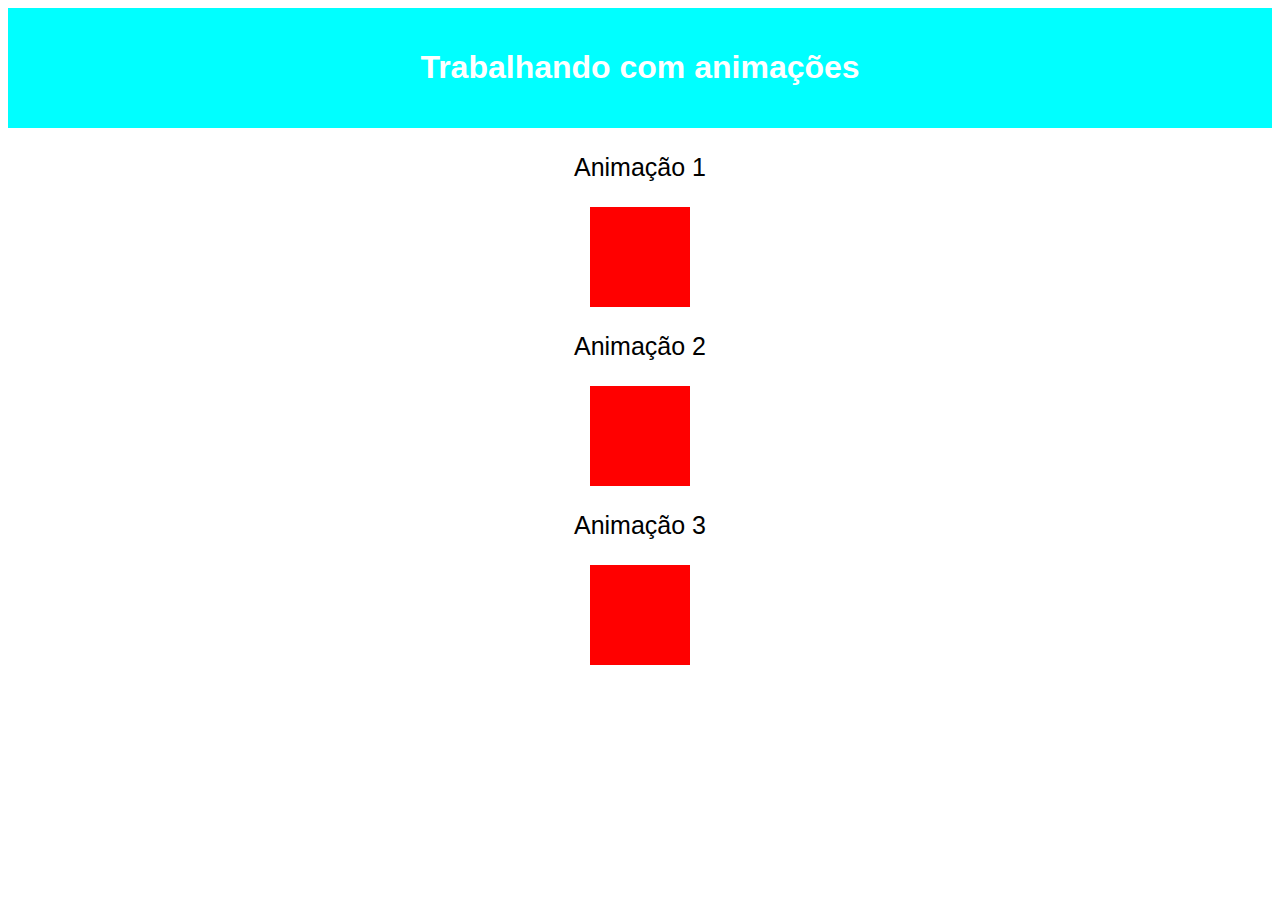
<file: Pojetos em HTML/Animações/index.html>
<!DOCTYPE html>
<html lang="en">
<head>
    <meta charset="UTF-8">
    <meta name="viewport" content="width=device-width, initial-scale=1.0">
    <title>Animações</title>

    <link rel="stylesheet" href="./style.css">
</head>
<body>
    <header>
        <h1>Trabalhando com animações</h1>
    </header>

    <main>
        <p>Animação 1</p>

        <div class="animacao1">
            
        </div>

        <p>Animação 2</p>

        <div class="animacao2">
            
        </div>

        <p>Animação 3</p>

        <div class="animacao3">
            
        </div>
    </main>
</body>
</html>
</file>
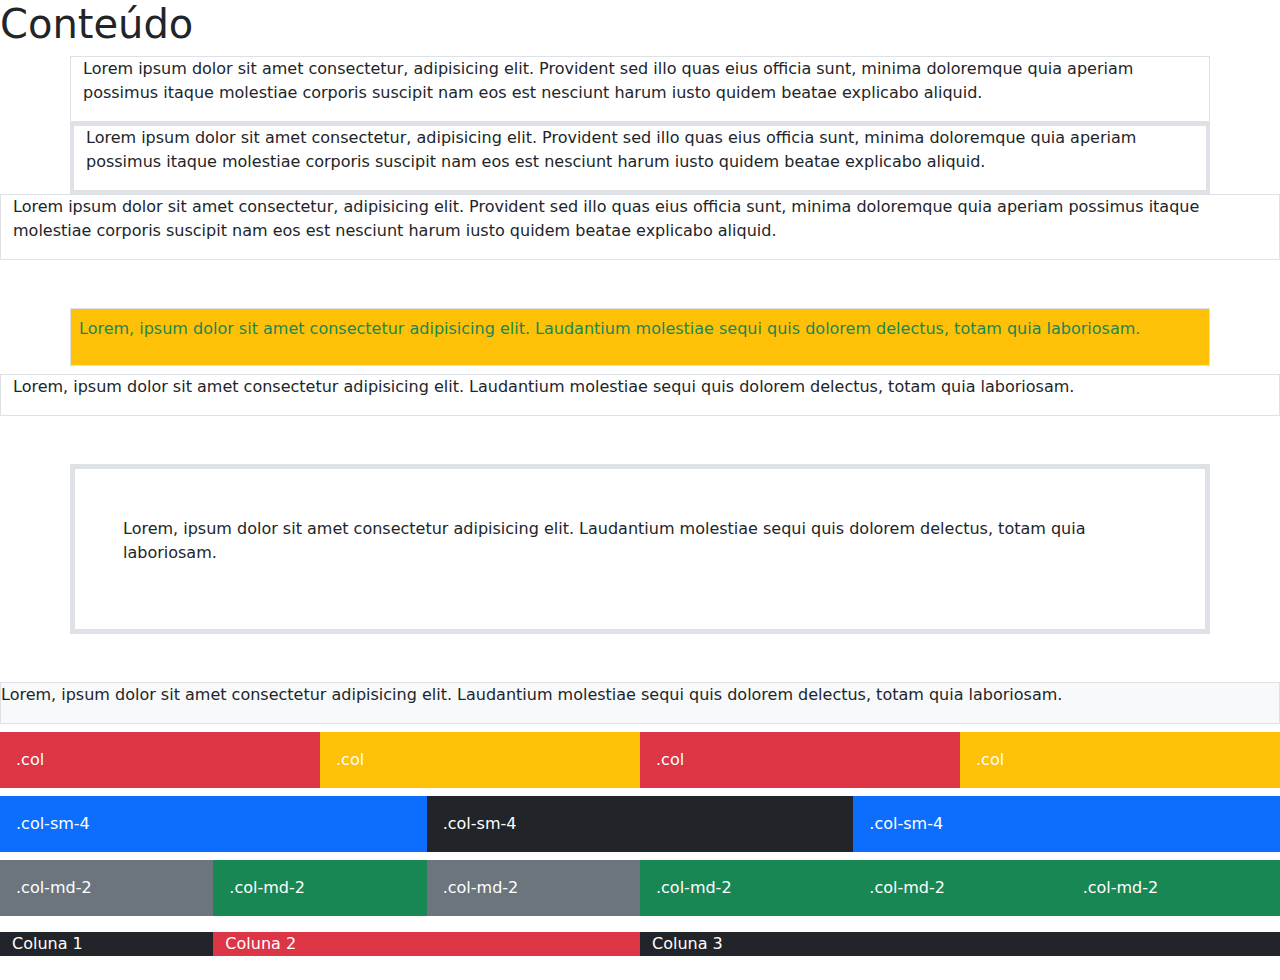
<file: Pojetos em HTML/Bootstrap/index.html>
<!doctype html>
<html lang="en">
  <head>
    <meta charset="utf-8">
    <meta name="viewport" content="width=device-width, initial-scale=1">
    <title>Bootstrap demo</title>

    <!-- Bootstrap CSS -->
    <link href="https://cdn.jsdelivr.net/npm/bootstrap@5.3.3/dist/css/bootstrap.min.css" rel="stylesheet">
  
  </head>
  <body>
    
    
    <h1>Conteúdo</h1>
    
    
    <!-- Bootstrap JS (opcional) -->
    <script src="https://cdn.jsdelivr.net/npm/bootstrap@5.3.3/dist/js/bootstrap.bundle.min.js"></script>

    <div class="container border">
        <p>Lorem ipsum dolor sit amet consectetur, adipisicing elit. Provident sed illo quas eius officia sunt, minima doloremque quia aperiam possimus itaque molestiae corporis suscipit nam eos est nesciunt harum iusto quidem beatae explicabo aliquid.</p>
      </div>
      
      <div class="container border border-4">
          <p>Lorem ipsum dolor sit amet consectetur, adipisicing elit. Provident sed illo quas eius officia sunt, minima doloremque quia aperiam possimus itaque molestiae corporis suscipit nam eos est nesciunt harum iusto quidem beatae explicabo aliquid.</p>
      </div>
      
      <div class="container-fluid border">
          <p>Lorem ipsum dolor sit amet consectetur, adipisicing elit. Provident sed illo quas eius officia sunt, minima doloremque quia aperiam possimus itaque molestiae corporis suscipit nam eos est nesciunt harum iusto quidem beatae explicabo aliquid.</p>
      </div>

      <div class="container p-2 mt-5 mb-2 border bg-warning">
        <p class="text-success">Lorem, ipsum dolor sit amet consectetur adipisicing elit. Laudantium molestiae sequi quis dolorem delectus, totam quia laboriosam.</p>
    </div>
    <div class="container-fluid border">
        <p>Lorem, ipsum dolor sit amet consectetur adipisicing elit. Laudantium molestiae sequi quis dolorem delectus, totam quia laboriosam.</p>
    </div>
    <div class="container p-5 my-5 border border-5">
        <p>Lorem, ipsum dolor sit amet consectetur adipisicing elit. Laudantium molestiae sequi quis dolorem delectus, totam quia laboriosam.</p>
    </div>
    <div class="container-fluid p-0 border bg-light">
        <p>Lorem, ipsum dolor sit amet consectetur adipisicing elit. Laudantium molestiae sequi quis dolorem delectus, totam quia laboriosam.</p>
    </div>

    <div class="container-fluid">
        <div class="row my-2">
          <div class="col p-3 bg-danger text-white">.col</div>
          <div class="col p-3 bg-warning text-white">.col</div>
          <div class="col p-3 bg-danger text-white">.col</div>
          <div class="col p-3 bg-warning text-white">.col</div>
        </div>
        <div class="row my-2">
          <div class="col-sm-4 p-3 bg-primary text-white">.col-sm-4</div>
          <div class="col-sm-4 p-3 bg-dark text-white">.col-sm-4</div>
          <div class="col-sm-4 p-3 bg-primary text-white">.col-sm-4</div>
        </div>
        <div class="row my-2">
          <div class="col-md-2 p-3 bg-secondary text-white">.col-md-2</div>
          <div class="col-md-2 p-3 bg-success text-white">.col-md-2</div>
          <div class="col-md-2 p-3 bg-secondary text-white">.col-md-2</div>
          <div class="col-md-2 p-3 bg-success text-white">.col-md-2</div>
          <div class="col-md-2 p-3 bg-success text-white">.col-md-2</div>
          <div class="col-md-2 p-3 bg-success text-white">.col-md-2</div>
        </div>
      </div>

      <div class="container-fluid">
        <div class="row mt-3 mb-4">
            <div class="col-md-2 bg-dark text-white">Coluna 1</div>
            <div class="col-md-4 bg-danger text-white">Coluna 2</div>
            <div class="col-md-6 bg-dark text-white">Coluna 3</div>
        </div>
      </div>
  </body>
</html>
</file>
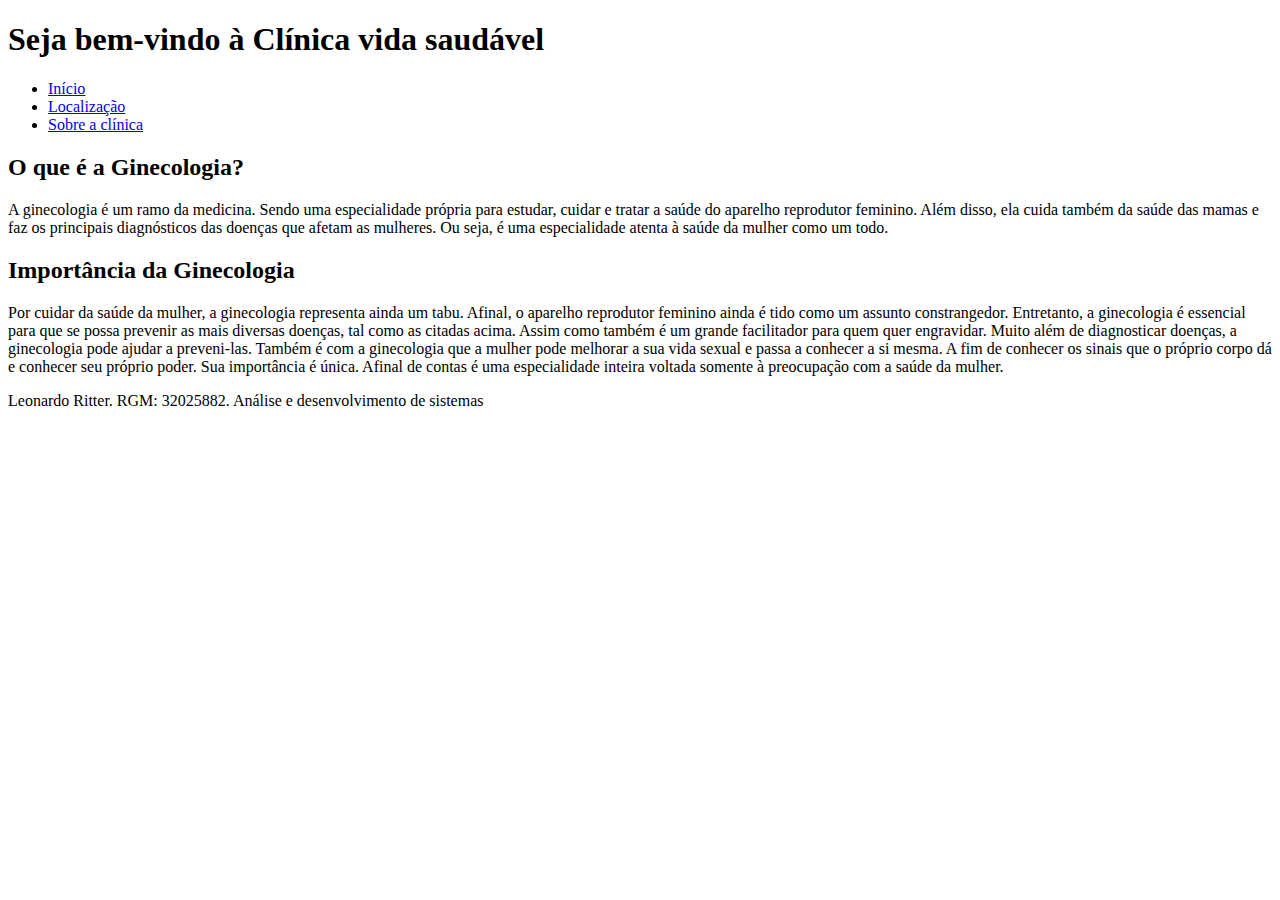
<file: Pojetos em HTML/Clinica medica/index.html>
<!DOCTYPE html>
<html lang="en">
<head>
    <meta charset="UTF-8">
    <meta name="viewport" content="width=device-width, initial-scale=1.0">
    <title>Clínica vida saudável</title>
</head>
<body>
    <header>
        <h1>Seja bem-vindo à Clínica vida saudável</h1>
    </header>

    <nav>
        <ul>
            <li><a href="./index.html">Início</a></li>
            <li><a href="./localizacao.html">Localização</a></li>
            <li><a href="./sobre.html">Sobre a clínica</a></li>
        </ul>
    </nav>

    <main>
        <article>
            <h2>O que é a Ginecologia?</h2>
            <p>A ginecologia é um ramo da medicina. Sendo uma especialidade própria para estudar, cuidar e tratar a saúde do aparelho reprodutor feminino. 

                Além disso, ela cuida também da saúde das mamas e faz os principais diagnósticos das doenças que afetam as mulheres.
                
                Ou seja, é uma especialidade atenta à saúde da mulher como um todo.</p>
        </article>

        <article>
            <h2>Importância da Ginecologia</h2>
            <p>Por cuidar da saúde da mulher, a ginecologia representa ainda um tabu. Afinal, o aparelho reprodutor feminino ainda é tido como um assunto constrangedor.

                Entretanto, a ginecologia é essencial para que se possa prevenir as mais diversas doenças, tal como as citadas acima. Assim como também é um grande facilitador para quem quer engravidar. 
                
                Muito além de diagnosticar doenças, a ginecologia pode ajudar a preveni-las. Também é com a ginecologia que a mulher pode melhorar a sua vida sexual e passa a conhecer a si mesma. A fim de conhecer os sinais que o próprio corpo dá e conhecer seu próprio poder.
                
                Sua importância é única. Afinal de contas é uma especialidade inteira voltada somente à preocupação com a saúde da mulher. </p>
        </article>
    </main>

    <footer>
        <p>Leonardo Ritter. RGM: 32025882. Análise e desenvolvimento de sistemas</p>
    </footer>
</body>
</html>
</file>
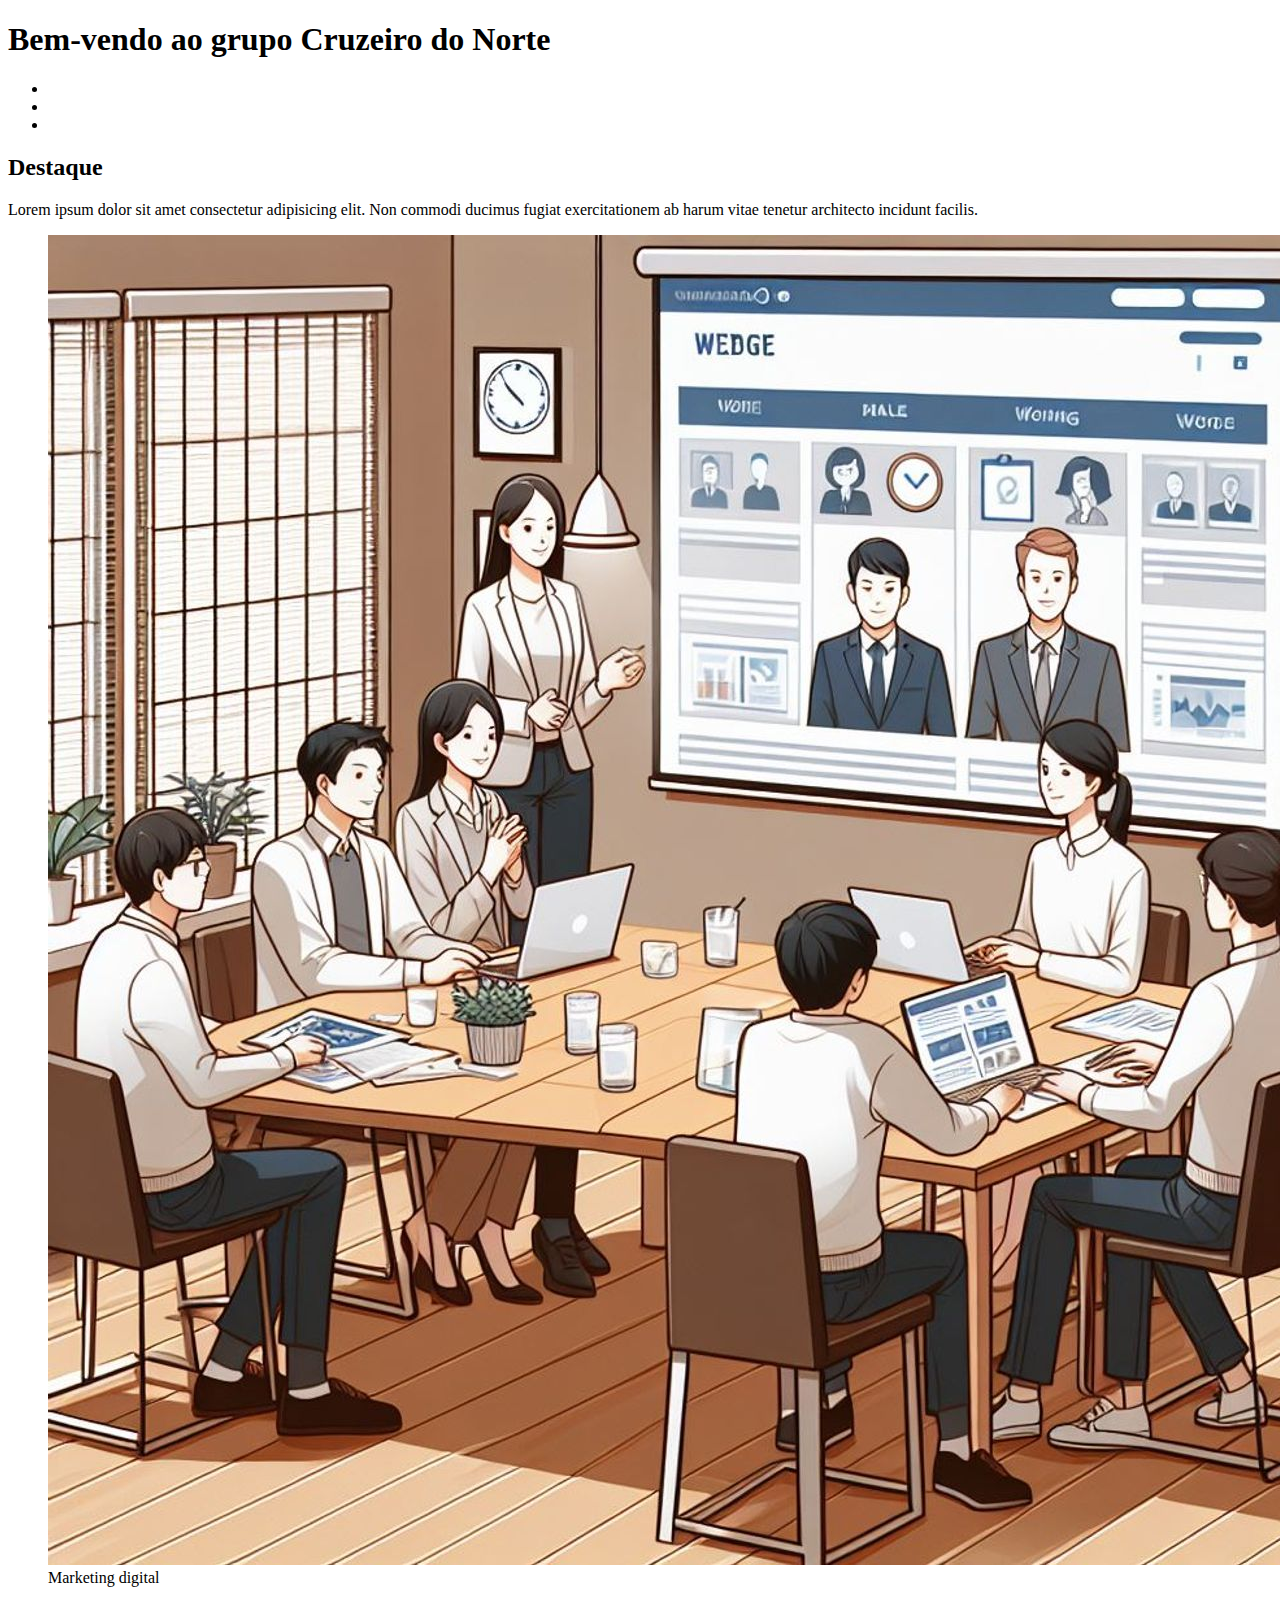
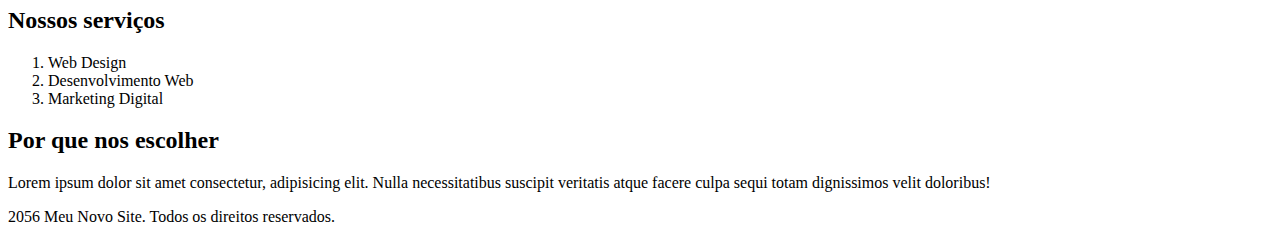
<file: Pojetos em HTML/Marketing digital/index.html>
<!DOCTYPE html>
<html lang="en">
<head>
    <meta charset="UTF-8">
    <meta name="viewport" content="width=device-width, initial-scale=1.0">
    <title>Document</title>
</head>
<body>
    <header>
        <h1>Bem-vendo ao grupo Cruzeiro do Norte</h1>

        <nav>
            <ul>
                <li><a href="index.html"></a></li>
                <li><a href="sobre.html"></a></li>
                <li><a href="servicos.html"></a></li>
            </ul>
        </nav>
    </header>

    <main>
        <section>
            <h2>Destaque</h2>

            <p>Lorem ipsum dolor sit amet consectetur adipisicing elit. Non commodi ducimus fugiat exercitationem ab harum vitae tenetur architecto incidunt facilis.</p>

            <figure>
                <img src="./imagens/equipe.jpeg" alt="">

                <figcaption>Marketing digital</figcaption>
            </figure>
        </section>

        <section>
            <h2>Nossos serviços</h2>

            <ol>
                <li>Web Design</li>
                <li>Desenvolvimento Web</li>
                <li>Marketing Digital</li>
            </ol>
        </section>

        <section>
            <h2>Por que nos escolher</h2>

            <p>Lorem ipsum dolor sit amet consectetur, adipisicing elit. Nulla necessitatibus suscipit veritatis atque facere culpa sequi totam dignissimos velit doloribus!</p>

        </section>
        
    </main>

    <footer>
        <p>2056 Meu Novo Site. Todos os direitos reservados.</p>
    </footer>
</body>
</html>
</file>
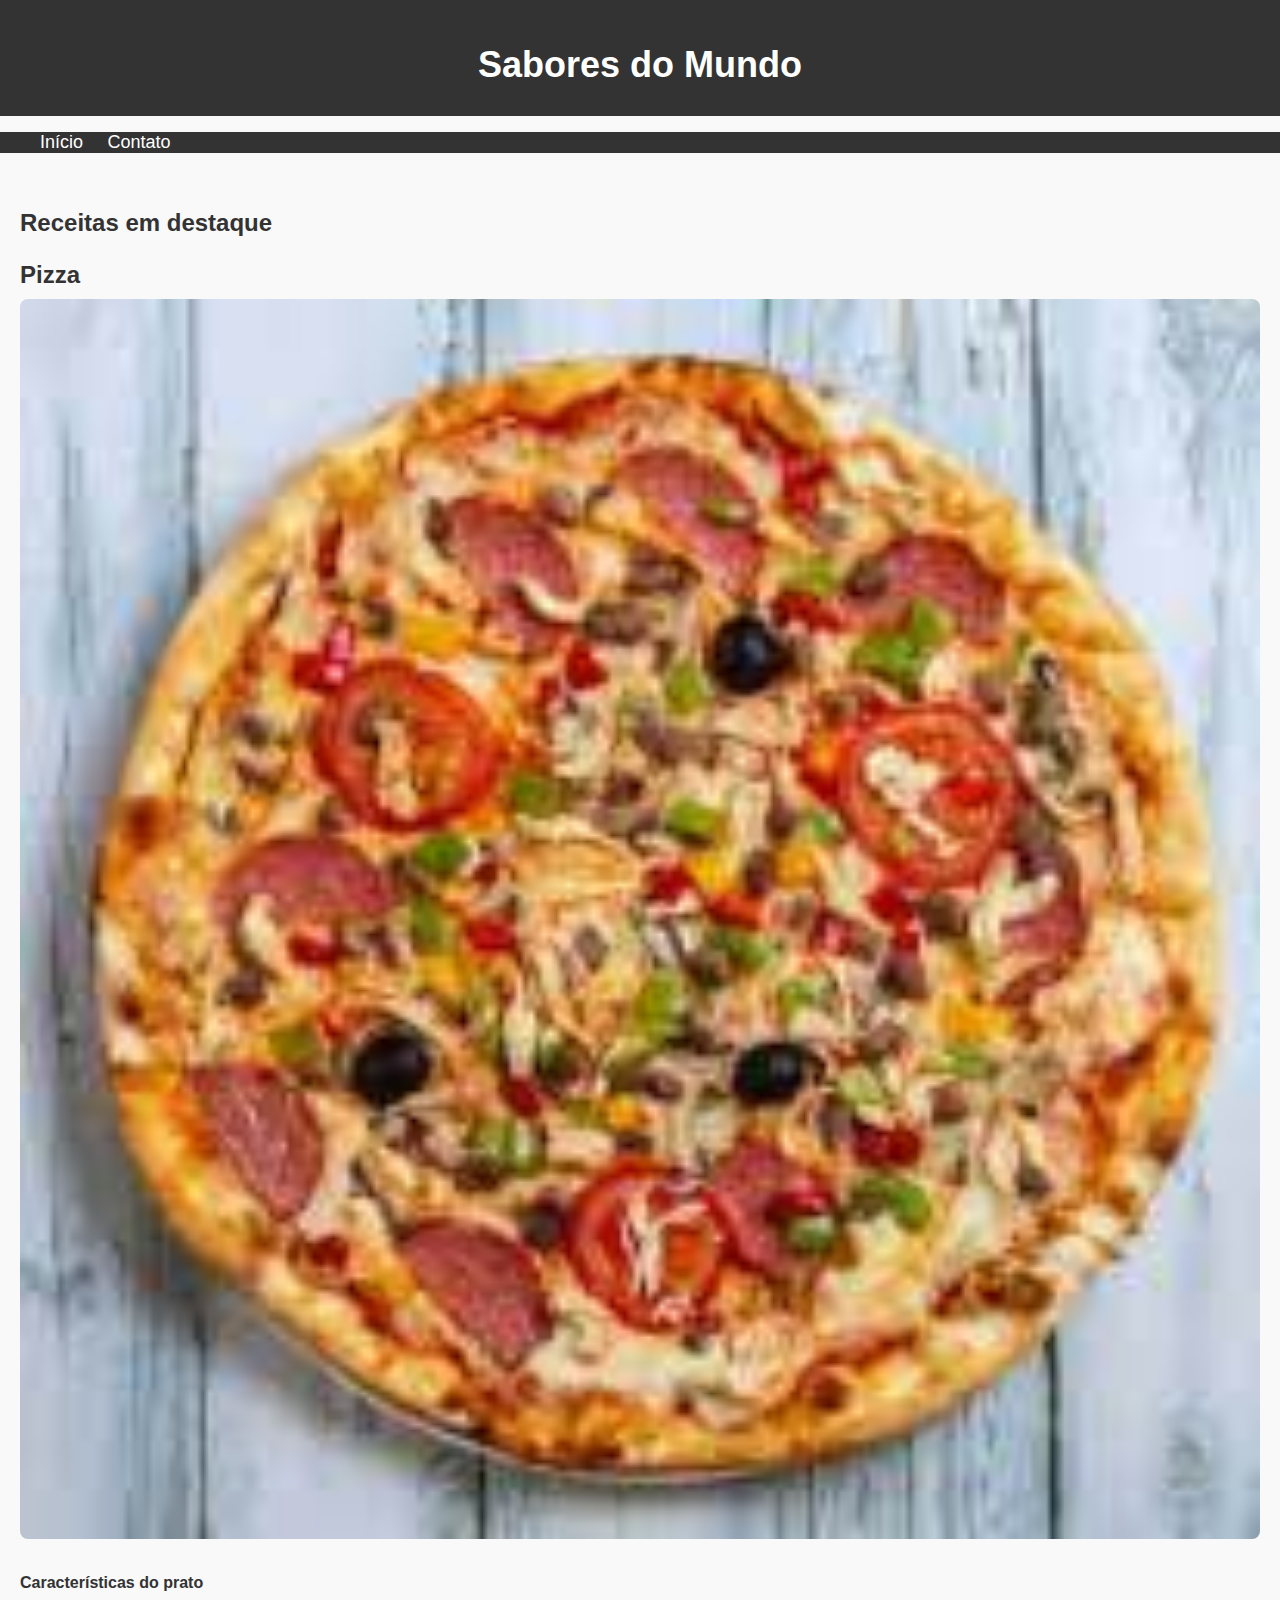
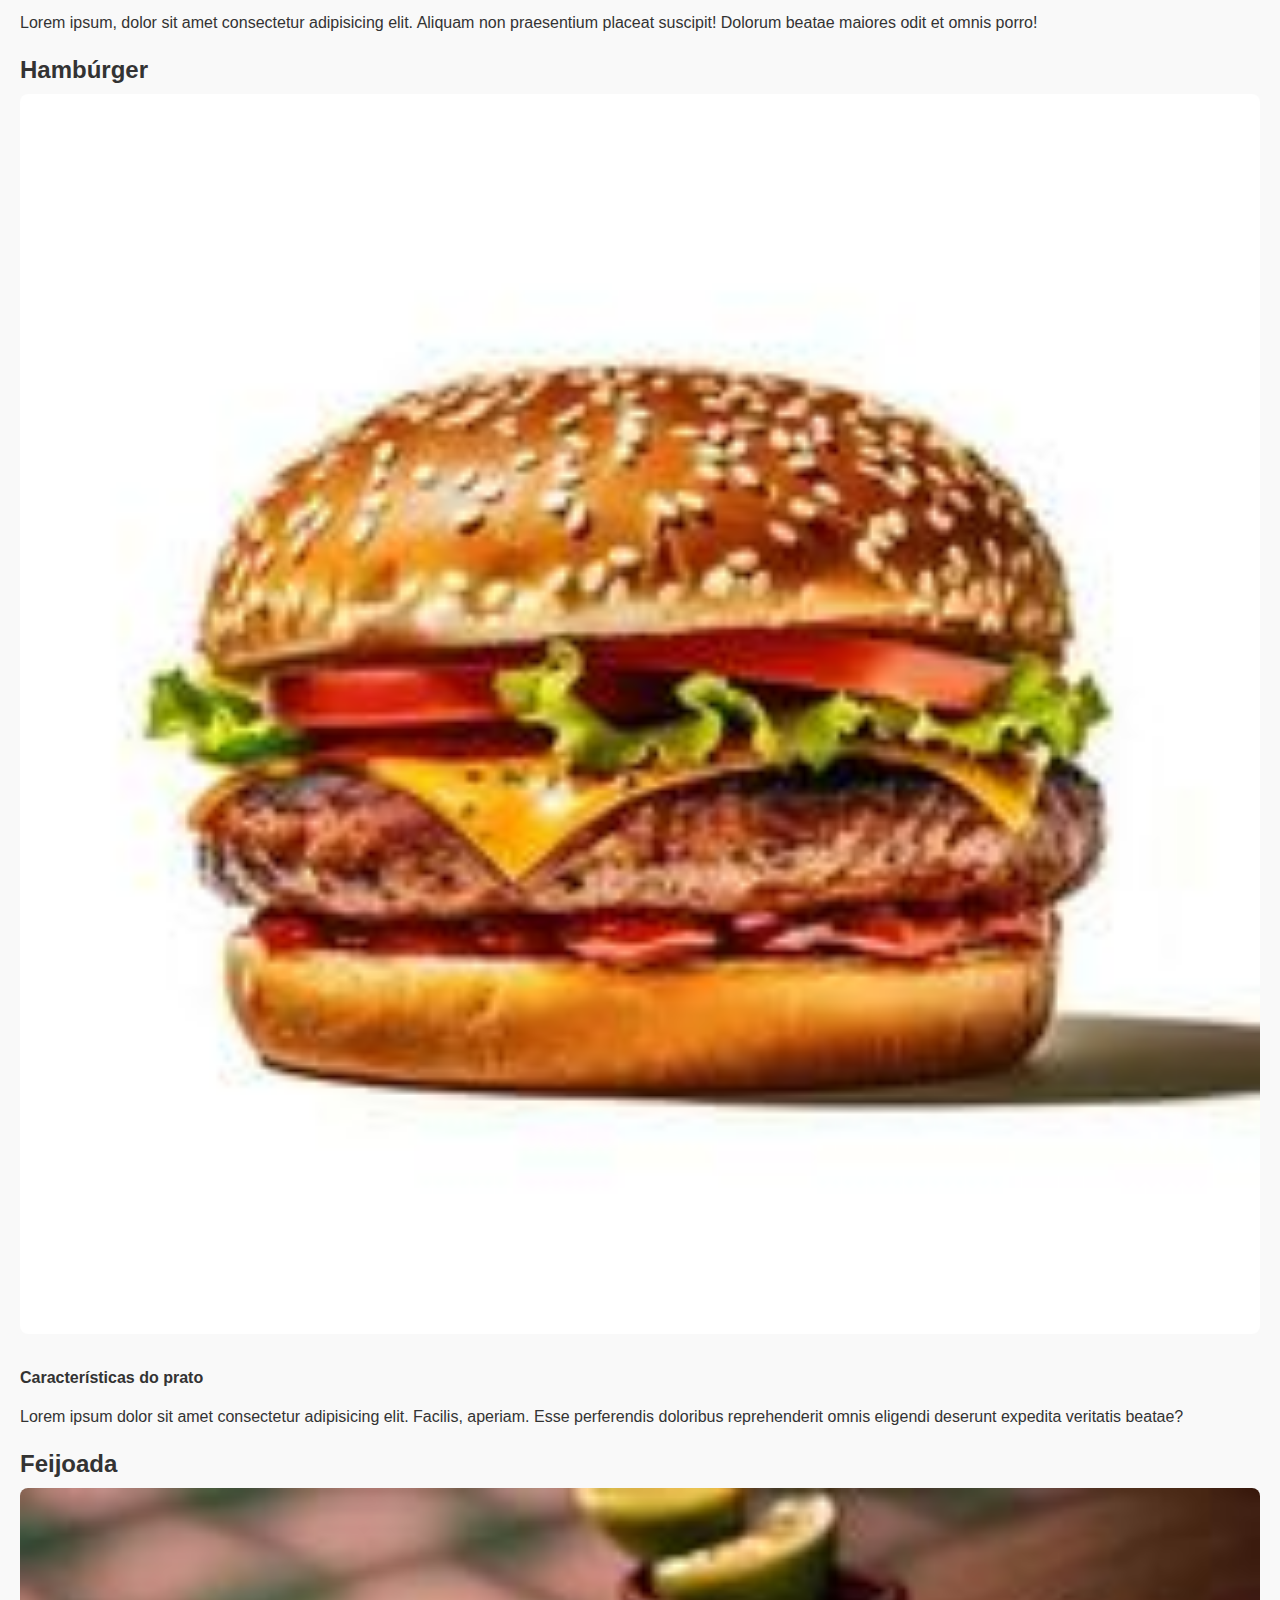
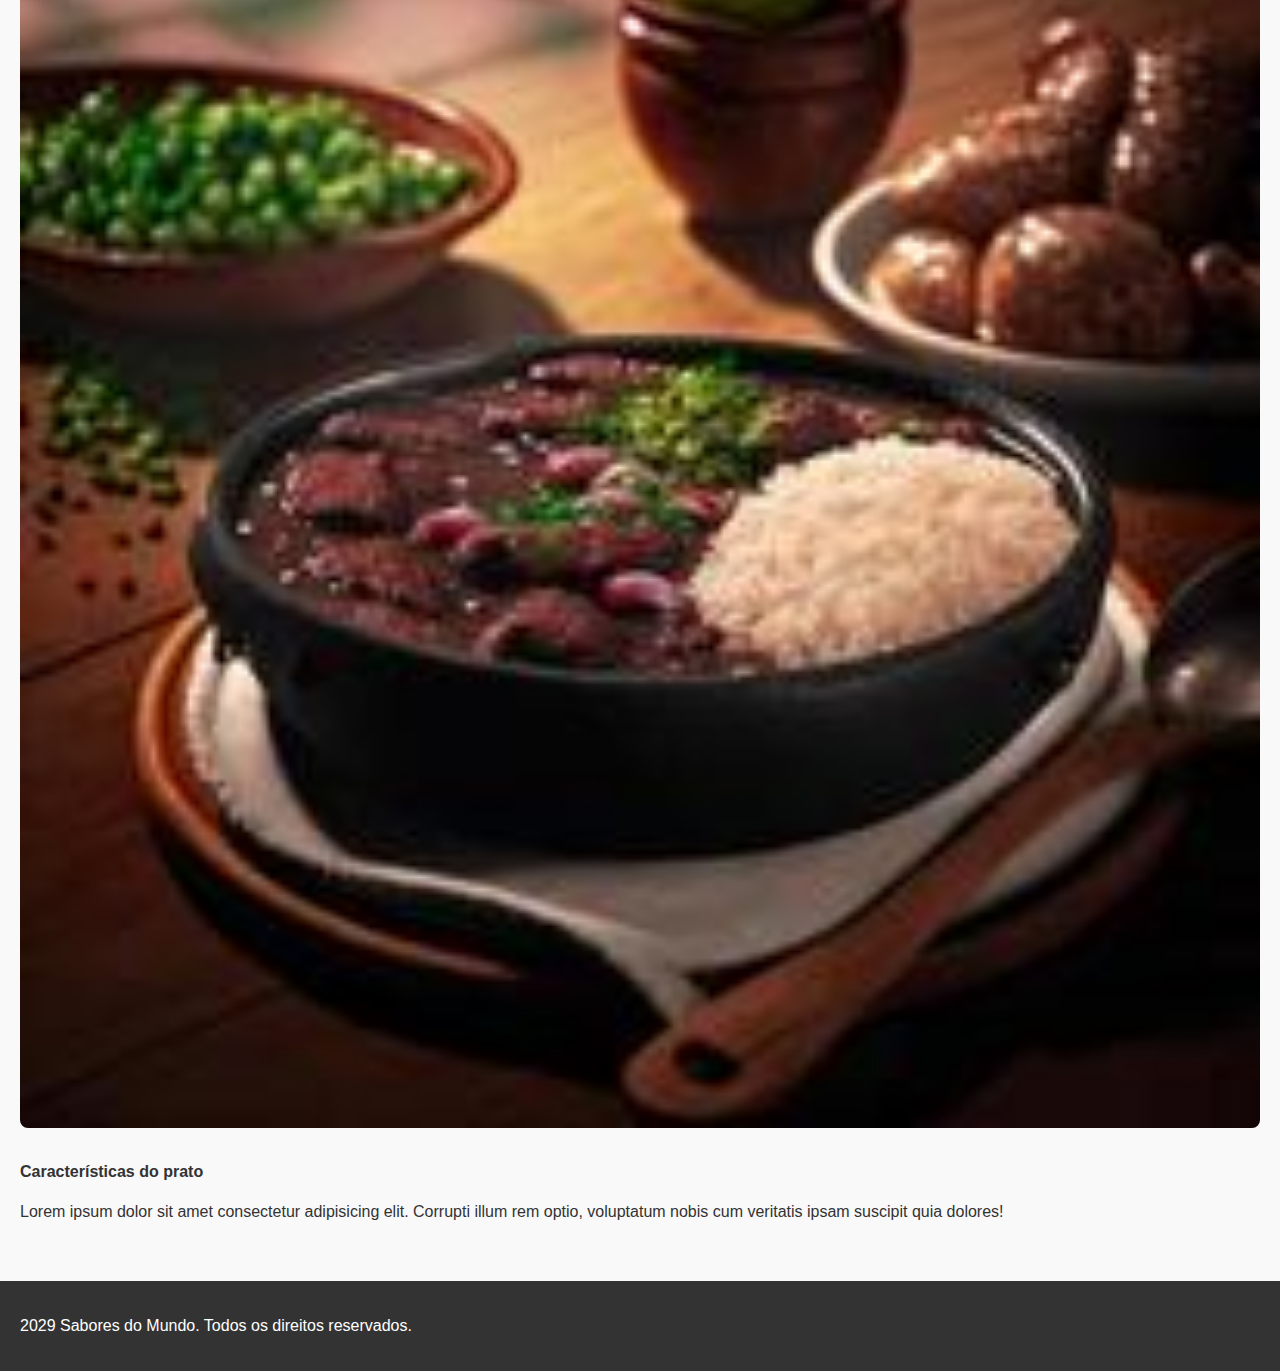
<file: Pojetos em HTML/Sabores do mundo/index.html>
<!DOCTYPE html>
<html lang="en">
<head>
    <meta charset="UTF-8">
    <meta name="viewport" content="width=device-width, initial-scale=1.0">
    <title>Sabores do Mundo</title>

    <link rel="stylesheet" href="./style.css">
</head>
<body>
    <header>
        <h1>Sabores do Mundo</h1>
    </header>

    <nav>
        <ul>
            <li><a href="./index.html">Início</a></li>

            <li><a href="./contato.html">Contato</a></li>
        </ul>
    </nav>

    <main>
        <section>
            <h2>Receitas em destaque</h2>

            <article>
                <h3>Pizza</h3>

                <img src="./imagens/receita_1.jpg">

                <h4>Características do prato</h4>

                <p>Lorem ipsum, dolor sit amet consectetur adipisicing elit. Aliquam non praesentium placeat suscipit! Dolorum beatae maiores odit et omnis porro!</p>
            </article>

            <article>
                <h3>Hambúrger</h3>

                <img src="./imagens/receita_2.jpg">

                <h4>Características do prato</h4>

                <p>Lorem ipsum dolor sit amet consectetur adipisicing elit. Facilis, aperiam. Esse perferendis doloribus reprehenderit omnis eligendi deserunt expedita veritatis beatae?</p>
            </article>

            <article>
                <h3>Feijoada</h3>

                <img src="./imagens/receita_3.jpg">

                <h4>Características do prato</h4>

                <p>Lorem ipsum dolor sit amet consectetur adipisicing elit. Corrupti illum rem optio, voluptatum nobis cum veritatis ipsam suscipit quia dolores!</p>
            </article>
        </section>
    </main>

    <footer>
        <p>2029 Sabores do Mundo. Todos os direitos reservados.</p>
    </footer>
</body>
</html>
</file>
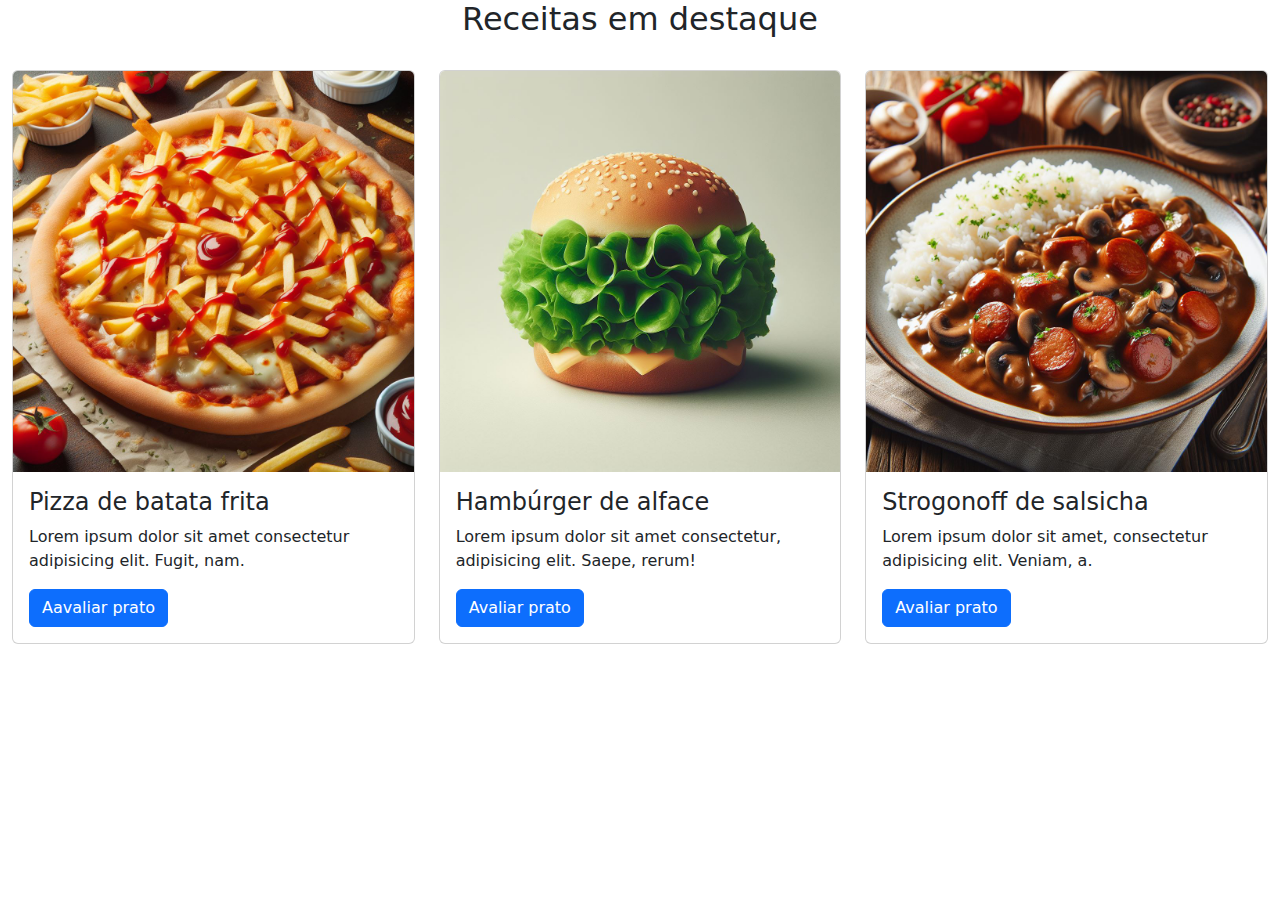
<file: Pojetos em HTML/Bootstrap/cardapio.html>
<!DOCTYPE html>
<html lang="en">
<head>
    <meta charset="UTF-8">
    <meta name="viewport" content="width=device-width, initial-scale=1.0">
    <title>Exercício 01</title>

    <link href="https://cdn.jsdelivr.net/npm/bootstrap@5.3.3/dist/css/bootstrap.min.css" rel="stylesheet">

</head>
<body>
    <header>
        <h2 class="text-center">Receitas em destaque</h2>
    </header>

    <main>
        <div class="container-fluid">

            <div class="row py-4">
              <div class="col-sm-4">
                <div class="card">
                    <img class="card-img-top" src="./imagem/receita_1.jpeg" alt="Pizza de batata frita">
                    <div class="card-body">
                        <h4 class="card-title">Pizza de batata frita</h4>
                        <p class="card-text">Lorem ipsum dolor sit amet consectetur adipisicing elit. Fugit, nam.</p>
                        <a href="#" class="btn btn-primary">Aavaliar prato</a>
                    </div>
                </div>
                  
              </div>
              <div class="col-sm-4">
                <div class="card">
                    <img class="card-img-top" src="./imagem/receita_2.jpeg" alt="Hambúrger de alface">
                    <div class="card-body">
                        <h4 class="card-title">Hambúrger de alface</h4>
                        <p class="card-text">Lorem ipsum dolor sit amet consectetur, adipisicing elit. Saepe, rerum!</p>
                        <a href="#" class="btn btn-primary">Avaliar prato</a>
                    </div>
                </div>
                  
              </div>
              <div class="col-sm-4">
                <div class="card">
                    <img class="card-img-top" src="./imagem/receita_3.jpeg" alt="Strogonoff de salsicha">
                    <div class="card-body">
                        <h4 class="card-title">Strogonoff de salsicha</h4>
                        <p class="card-text">Lorem ipsum dolor sit amet, consectetur adipisicing elit. Veniam, a.</p>
                        <a href="#" class="btn btn-primary">Avaliar prato</a>
                    </div>
                </div>                  
              </div>
            </div>            
        </div>
    </main>
</body>
</html>
</file>
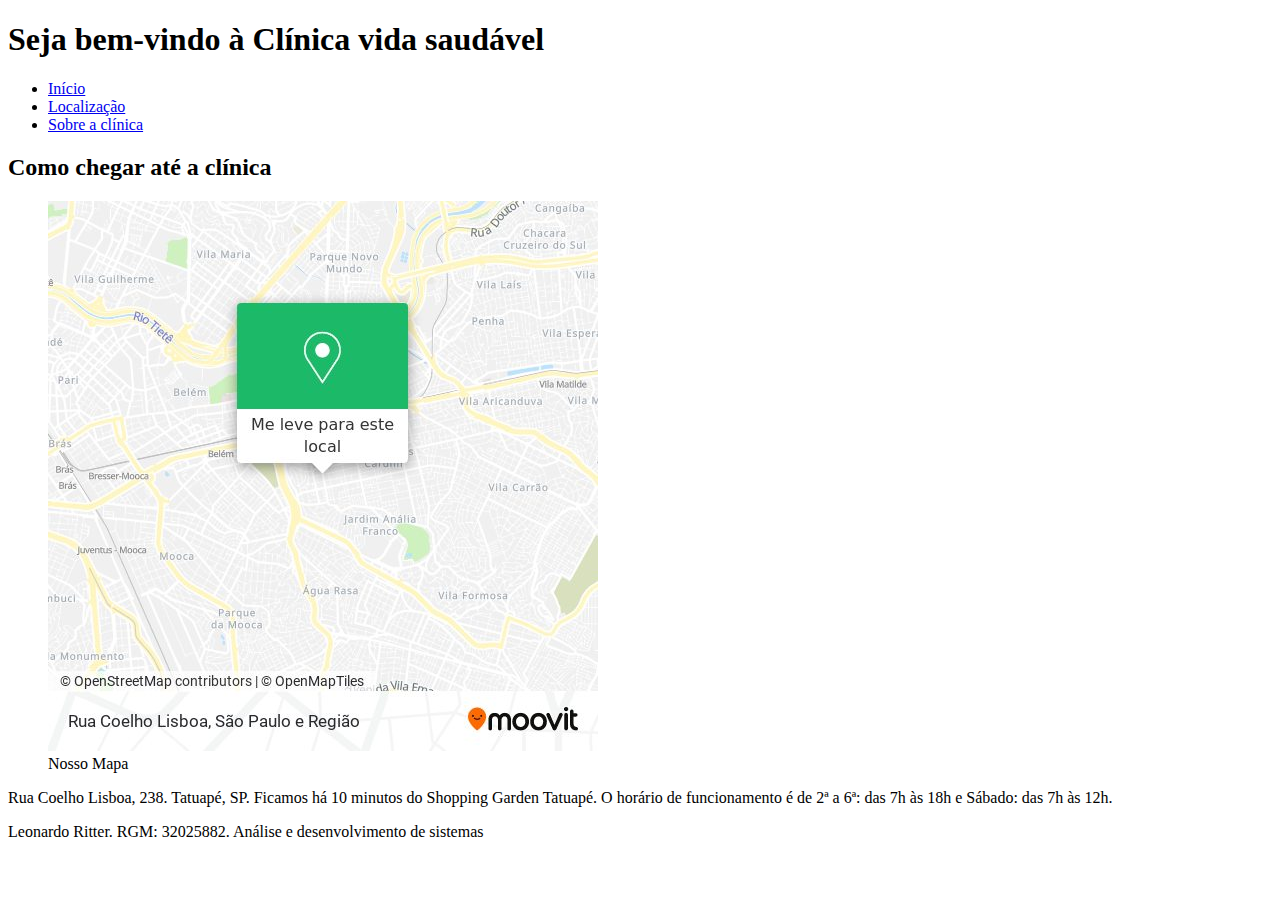
<file: Pojetos em HTML/Clinica medica/localizacao.html>
<!DOCTYPE html>
<html lang="en">
<head>
    <meta charset="UTF-8">
    <meta name="viewport" content="width=device-width, initial-scale=1.0">
    <title>Clínica vida saudável</title>
</head>
<body>
    <header>
        <h1>Seja bem-vindo à Clínica vida saudável</h1>
    </header>

    <nav>
        <ul>
            <li><a href="./index.html">Início</a></li>
            <li><a href="./localizacao.html">Localização</a></li>
            <li><a href="./sobre.html">Sobre a clínica</a></li>
        </ul>
    </nav>

    <main>
        <article>
            <h2>Como chegar até a clínica</h2>
            <figure>
                <img src="./imagens/imagem03.jpg">
                <figcaption>Nosso Mapa</figcaption>
            </figure>

            <p>Rua Coelho Lisboa, 238. Tatuapé, SP. Ficamos há 10 minutos do Shopping Garden Tatuapé. 
               O horário de funcionamento é de 2ª a 6ª: das 7h às 18h e Sábado: das 7h às 12h.
            </p>
        </article>
    </main>

    <footer>
        <p>Leonardo Ritter. RGM: 32025882. Análise e desenvolvimento de sistemas</p>
    </footer>
</body>
</html>
</file>
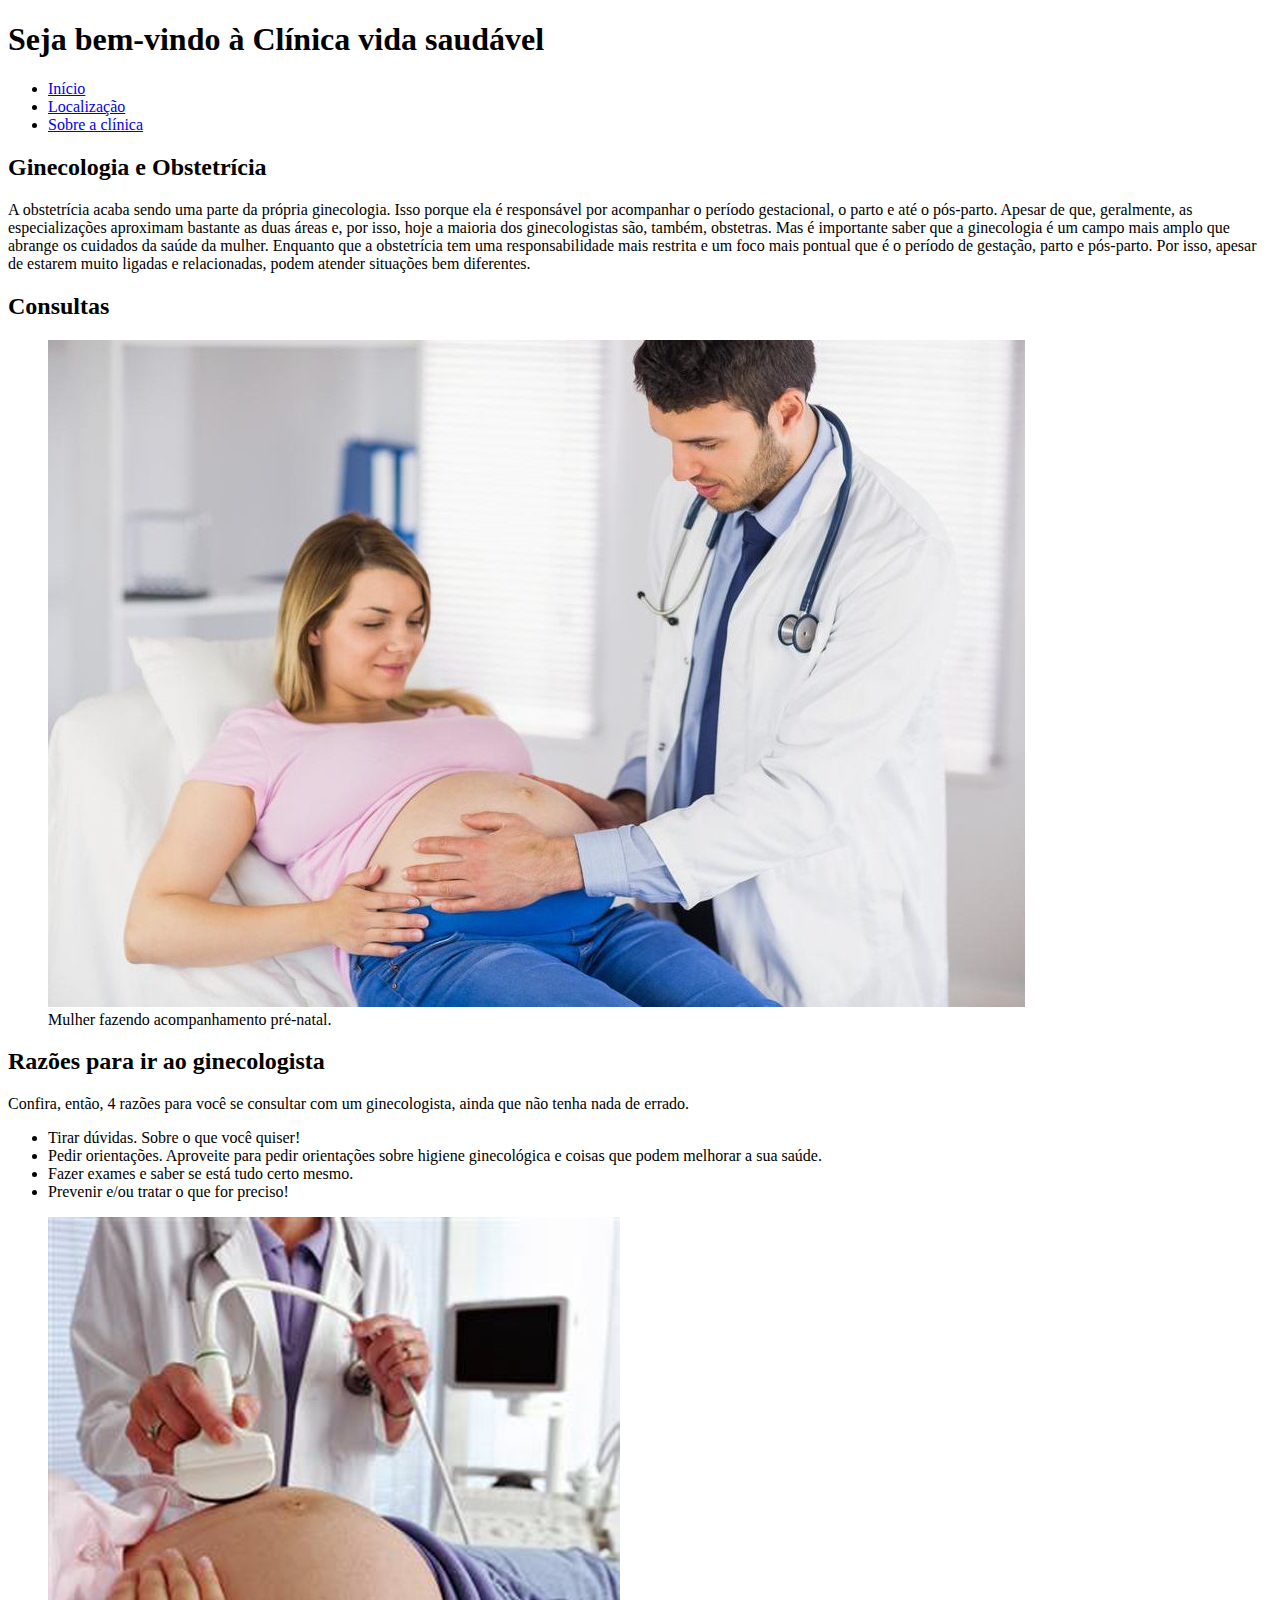
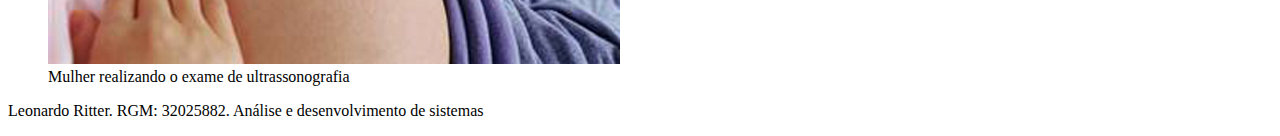
<file: Pojetos em HTML/Clinica medica/sobre.html>
<!DOCTYPE html>
<html lang="en">
<head>
    <meta charset="UTF-8">
    <meta name="viewport" content="width=device-width, initial-scale=1.0">
    <title>Clínica vida saudável</title>
</head>
<body>
    <header>
        <h1>Seja bem-vindo à Clínica vida saudável</h1>
    </header>

    <nav>
        <ul>
            <li><a href="./index.html">Início</a></li>
            <li><a href="./localizacao.html">Localização</a></li>
            <li><a href="./sobre.html">Sobre a clínica</a></li>
        </ul>
    </nav>

    <main>
        <article>
            <section>
                <h2>Ginecologia e Obstetrícia</h2>
    
                <p>A obstetrícia acaba sendo uma parte da própria ginecologia. Isso porque ela é responsável por acompanhar o período gestacional, o parto e até o pós-parto. 
    
                    Apesar de que, geralmente, as especializações aproximam bastante as duas áreas e, por isso, hoje a maioria dos ginecologistas são, também, obstetras.
                    
                    Mas é importante saber que a ginecologia é um campo mais amplo que abrange os cuidados da saúde da mulher. Enquanto que a obstetrícia tem uma responsabilidade mais restrita e um foco mais pontual que é o período de gestação, parto e pós-parto.
                    
                    Por isso, apesar de estarem muito ligadas e relacionadas, podem atender situações bem diferentes.</p>
            </section>
    
            <section>
                <h2>Consultas</h2>
                <figure>
                    <img src="./imagens/imagem01.jpg" alt="Acompanhamento pré-natal">
                    <figcaption>Mulher fazendo acompanhamento pré-natal.</figcaption>
                </figure>
            </section>
    
            <section>
                <h2>Razões para ir ao ginecologista</h2>
    
                <p>Confira, então, 4 razões para você se consultar com um ginecologista, ainda que não tenha nada de errado.</p>
    
                <ul>
                    <li>Tirar dúvidas. Sobre o que você quiser!</li>
                    <li>Pedir orientações. Aproveite para pedir orientações sobre higiene ginecológica e coisas que podem melhorar a sua saúde.</li>
                    <li>Fazer exames e saber se está tudo certo mesmo.</li>
                    <li>Prevenir e/ou tratar o que for preciso!</li>
                </ul>
            </section>
    
            <section>
                <figure>
                    <img src="./imagens/imagem02.jpg" alt="Realização de exame de ultrassonografia">
                    <figcaption>Mulher realizando o exame de ultrassonografia</figcaption>
                </figure>
            </section>
        </article>

    </main>

    <footer>
        <p>Leonardo Ritter. RGM: 32025882. Análise e desenvolvimento de sistemas</p>
    </footer>
</body>
</html>
</file>
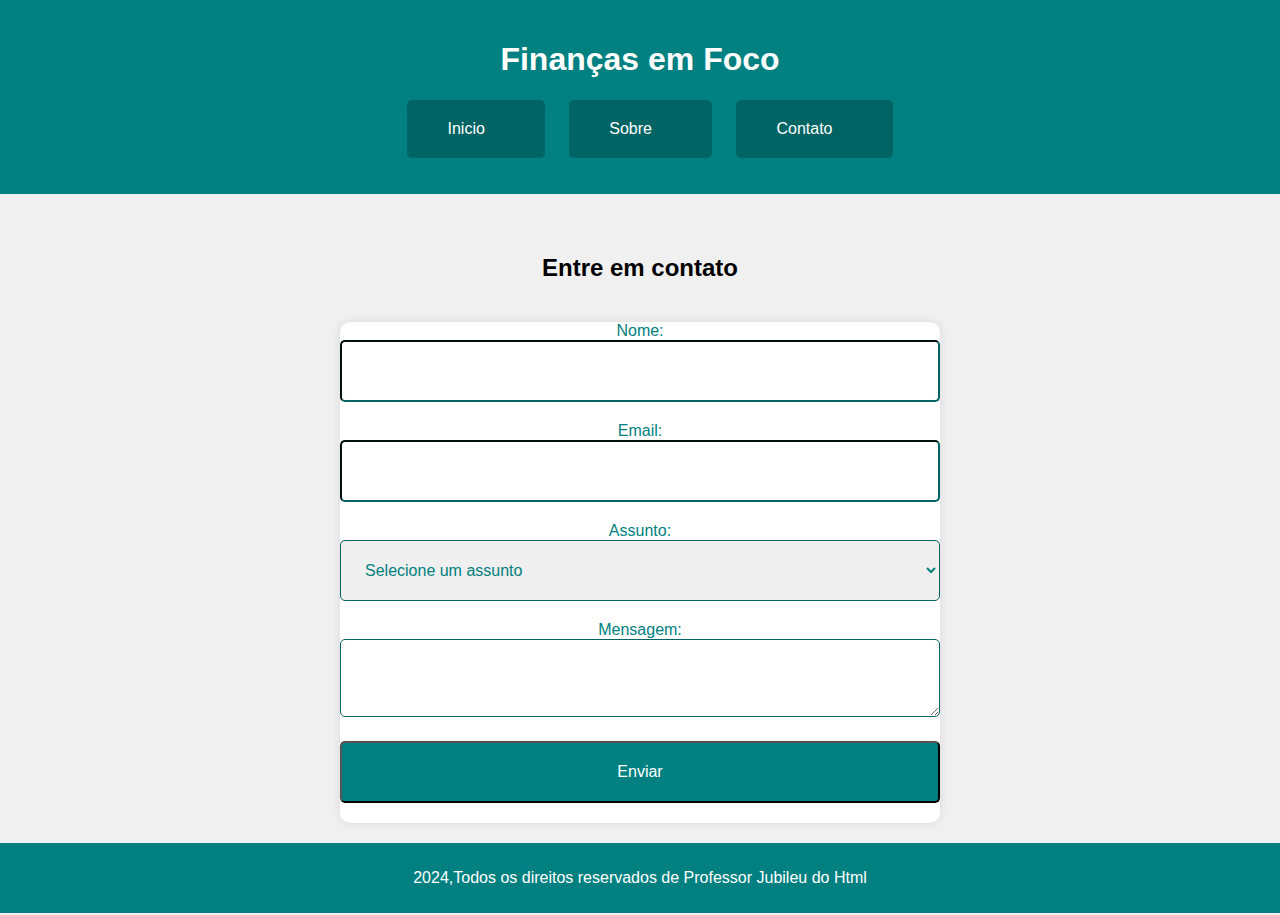
<file: Pojetos em HTML/Finanças/contato.html>
<!DOCTYPE html>
<html lang="en">
<head>
    <meta charset="UTF-8">
    <meta name="viewport" content="width=device-width, initial-scale=1.0">
    <title>Document</title>
    <link rel="stylesheet" href="style.css">
</head>
<body>
    <header>
        <h1>Finanças em Foco</h1>
        <ul>
            <li><a href="index.html">Inicio</a></li>
            <li><a href="sobre.html">Sobre</a></li>
            <li><a href="contato.html">Contato</a></li>
        </ul>
    </header>
    <main>
        <section>
            <h2>Entre em contato</h2>
        </section>

        <form action="">
            <label for="nome">Nome:</label>

            <input type="text" id="nome" name="nome" required>

            <label for="email">Email:</label>

            <input type="text" id="email" name="email" required>
            
            <label for="assunto">Assunto:</label>

                <select name="assunto">
                    <option value="">Selecione um assunto</option>
                    <option value="informacao"> Precisa de informação?</option>
                    <option value="feedback">Envie seu feedback para nós</option>
                </select>
           
            <label for="mensagem">Mensagem:</label>

            <textarea name="mensagem" id="mensagem"></textarea>

            <button type="submit">Enviar</button>
        </form>
            
    </main>
    <footer>
        <p>2024,Todos os direitos reservados de Professor Jubileu do Html</p>
    </footer>
</body>
</html>
</file>
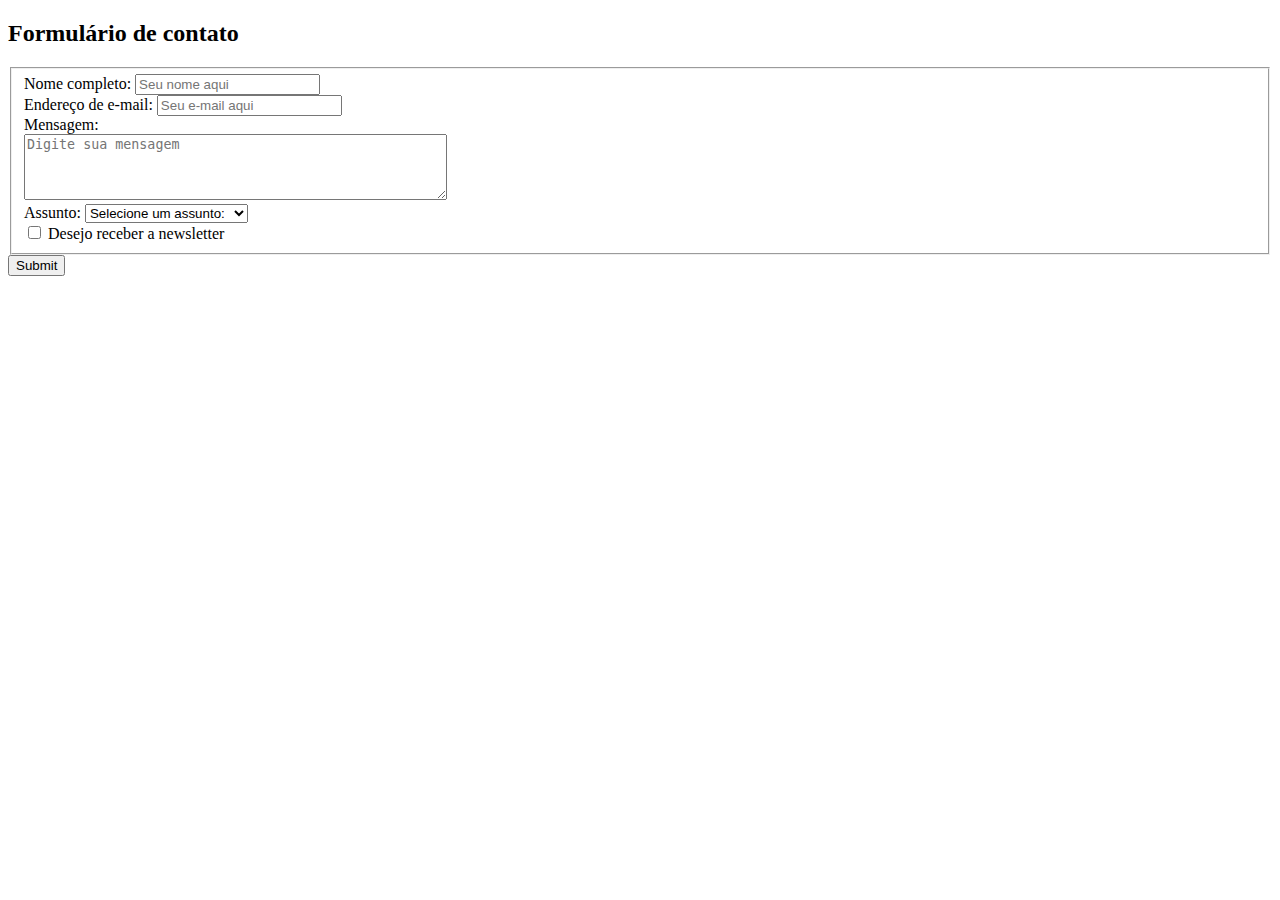
<file: Pojetos em HTML/Formulario de contato/contato.html>
<!DOCTYPE html>
<html lang="en">
<head>
    <meta charset="UTF-8">
    <meta name="viewport" content="width=device-width, initial-scale=1.0">
    <title>Document</title>
</head>
<body>
    <main>
        <h2>Formulário de contato</h2>

        <fieldset>

        <form action="">
            <label for="nome" id="nome">Nome completo: </label>

            <input type="text" id="nome" name="nome" placeholder="Seu nome aqui" required><br>

            <label for="email" id="email">Endereço de e-mail: </label>

            <input type="text" id="email" name="email" placeholder="Seu e-mail aqui" required><br>

            <label for="mensagem" id="mensagem">Mensagem: </label><br>
            
            <textarea id="mensagem" name="mensagem" rows="4" cols="50" placeholder="Digite sua mensagem" required></textarea><br>

            <label for="assunto" id="assunto">Assunto: </label>

            <select name="assunto" id="assunto">

                <option value="">Selecione um assunto: </option>

                <option value="Perguntas">Faça uma pergunta</option>

                <option value="Feedback">Nos dê um feedback</option>

                <option value="Informação">Precisa de informação?</option>

            </select><br>

            <input type="checkbox" id="newsletter">

            <label for="newsletter" id="newsletter">Desejo receber a newsletter</label>

        </fieldset>

            <input type="submit">
        </form>

    </main>   
</body>
</html>
</file>
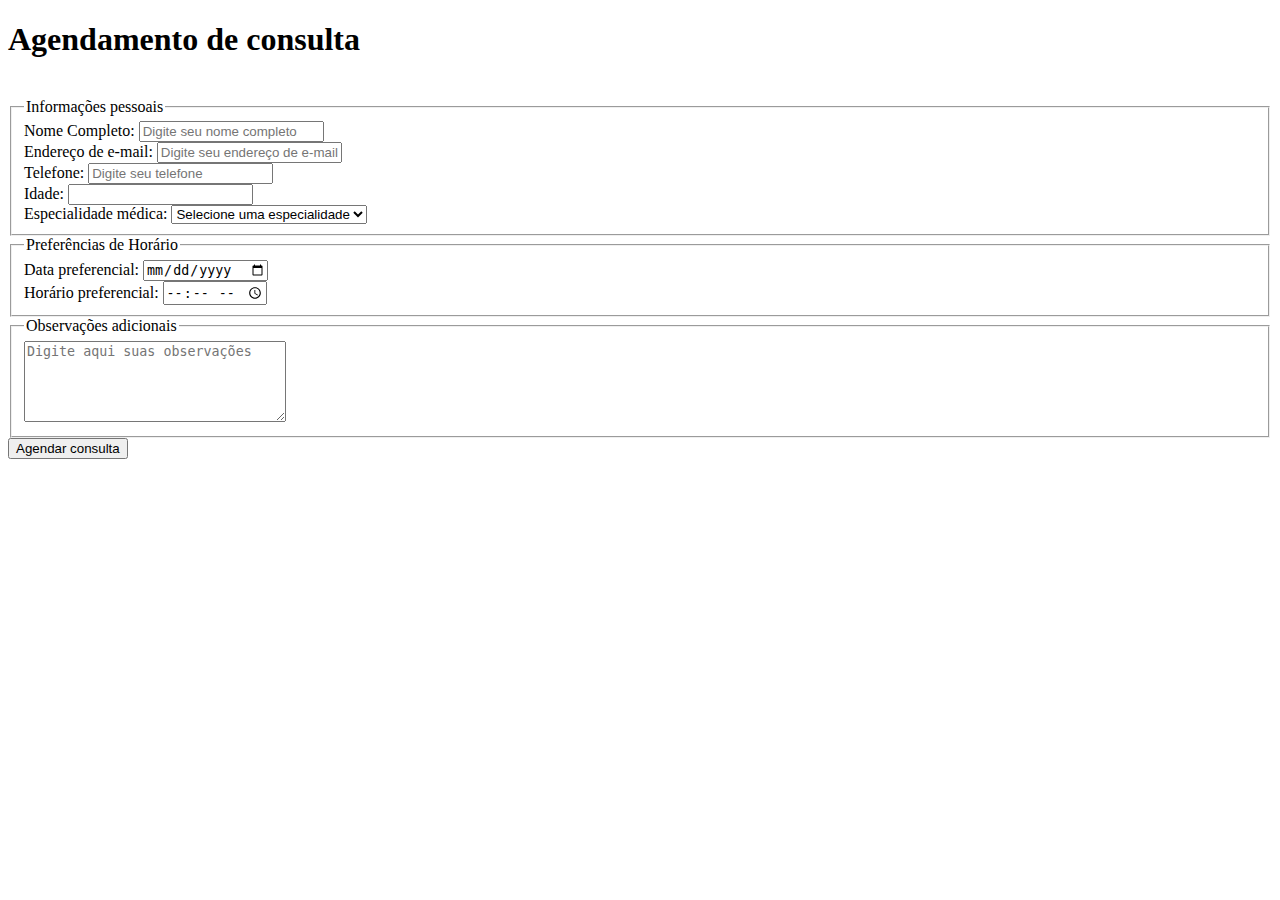
<file: Pojetos em HTML/Formularo de agendamento/agendamento.html>
<!DOCTYPE html>
<html lang="en">
<head>
    <meta charset="UTF-8">
    <meta name="viewport" content="width=device-width, initial-scale=1.0">
    <title>Agendamento de Consulta</title>
</head>
<body>
    <main>
        <h1>Agendamento de consulta</h1><br>

        <fieldset>
            <legend>Informações pessoais</legend>

            <label for="nome" id="nome">Nome Completo: </label>

            <input type="text" id="nome" name="nome" placeholder="Digite seu nome completo" required><br>

            <label for="email" id="email">Endereço de e-mail: </label>

            <input type="email" id="email" name="email" placeholder="Digite seu endereço de e-mail" required><br>

            <label for="telefone" id="telefone">Telefone: </label>

            <input type="text" id="telefone" name="teleofne" placeholder="Digite seu telefone" required><br>

            <label for="idade" id="idade">Idade: </label>

            <input type="text" id="idade" name="idade" required><br>

            <label for="epecialidade" id="especialidade">Especialidade médica: </label>

            <select name="especialidade" id="especialidade">

                <option value="">Selecione uma especialidade</option>

                <option value="dermatologista">Dermatologista</option>

                <option value="cardiologista">Cardiologista</option>

                <option value="oftalmologista">Oftalmologista</option>

                <option value="clinico">Clínico-geral</option>
            </select>
            
        </fieldset>

        <fieldset>
            <legend>Preferências de Horário</legend>

            <label for="data" id="data">Data preferencial:</label>

            <input type="date" name="data" id="data" required><br>

            <label for="horario" id="horario">Horário preferencial: </label>

            <input type="time" name="horario" id="horario" required>
        </fieldset>

        <fieldset>
            <legend>Observações adicionais</legend>

            <textarea name="observacoes" id="observacoes" cols="30" rows="5" placeholder="Digite aqui suas observações"></textarea>
        </fieldset>

        <input type="submit" value="Agendar consulta">

    </main>
</body>
</html>
</file>
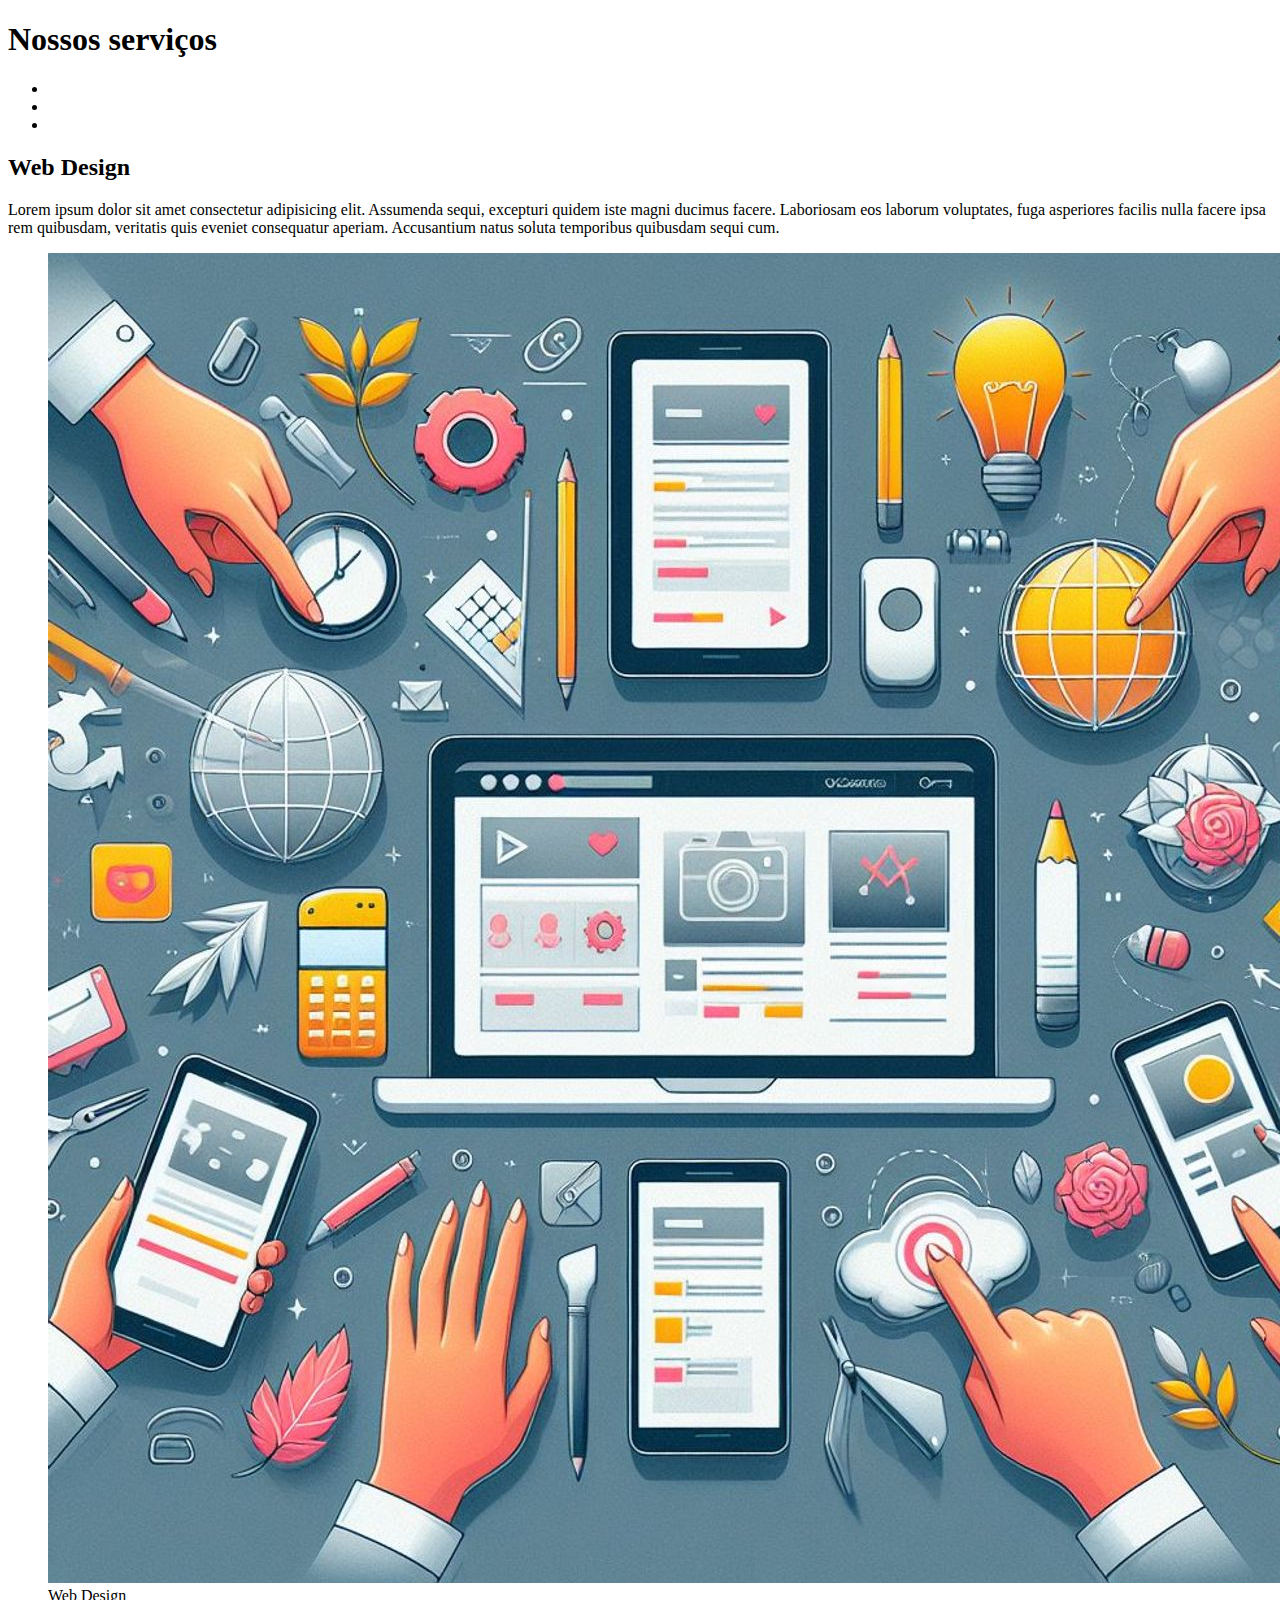
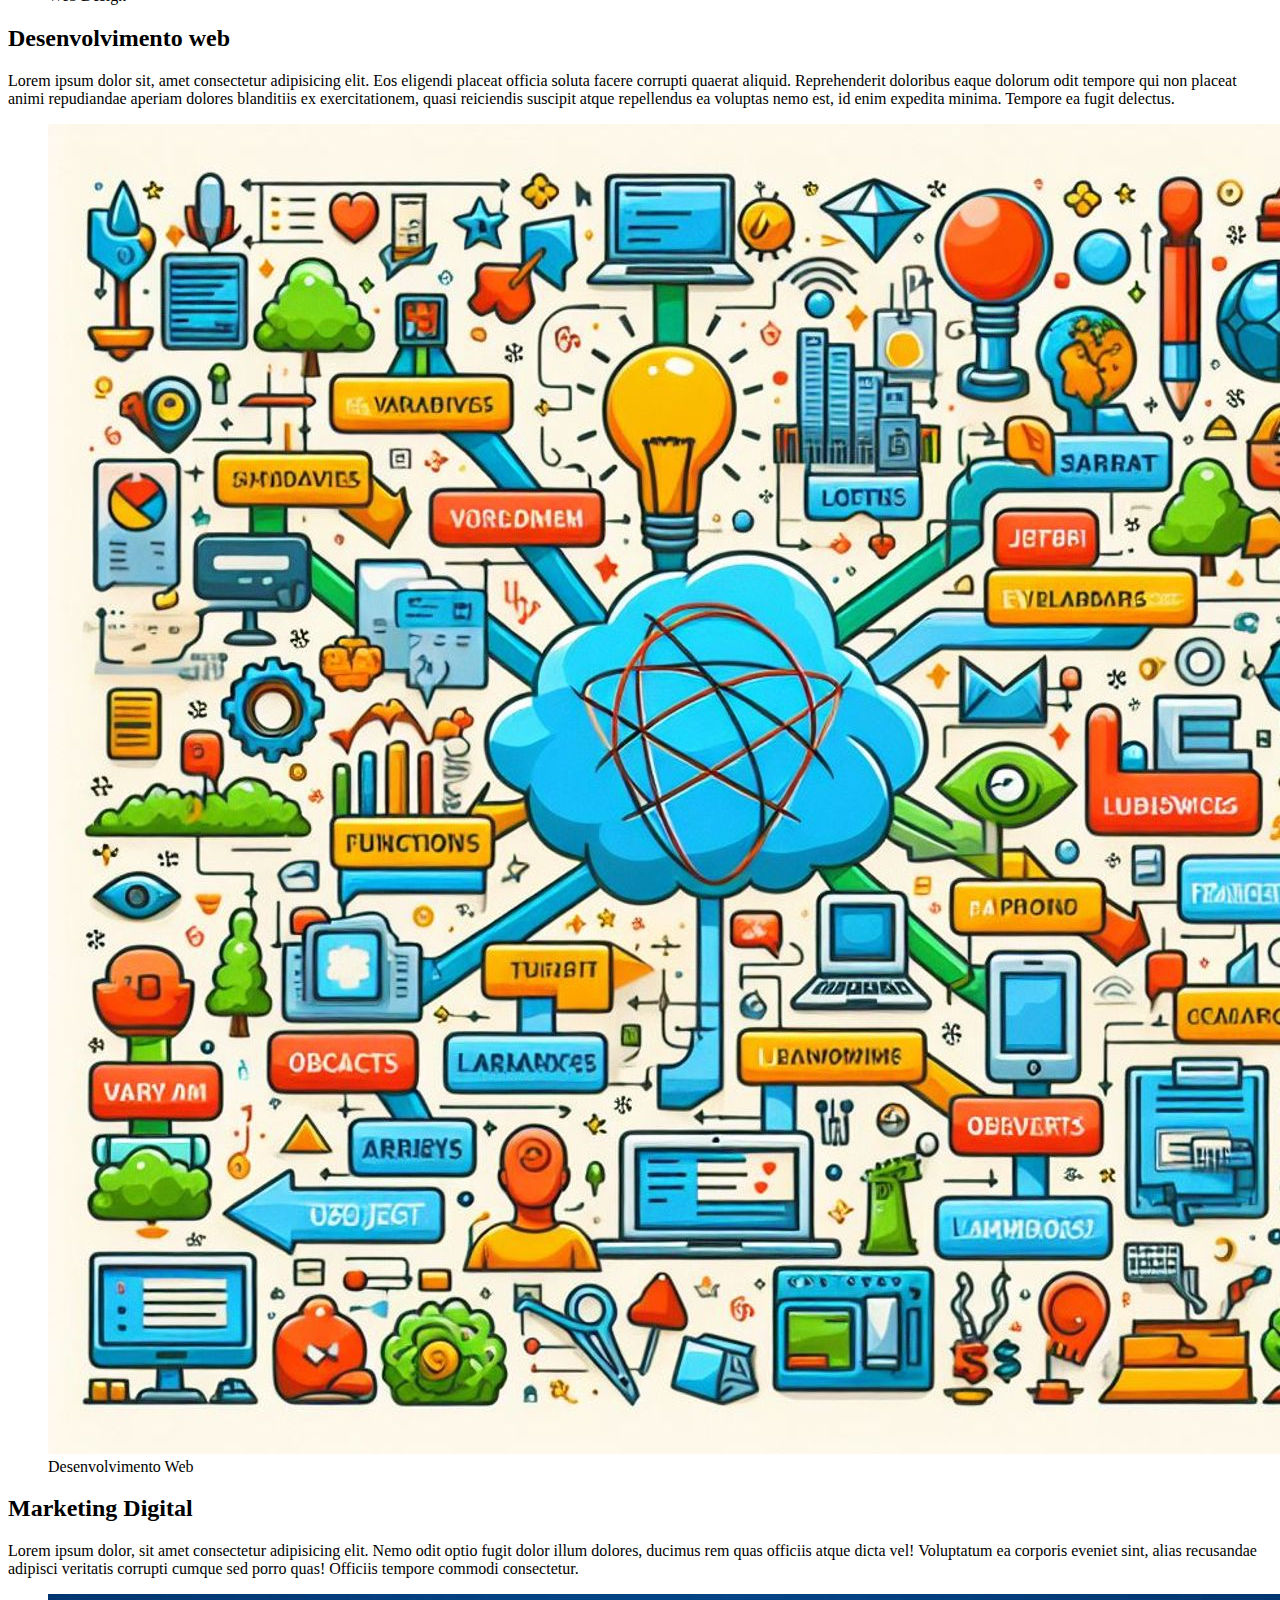
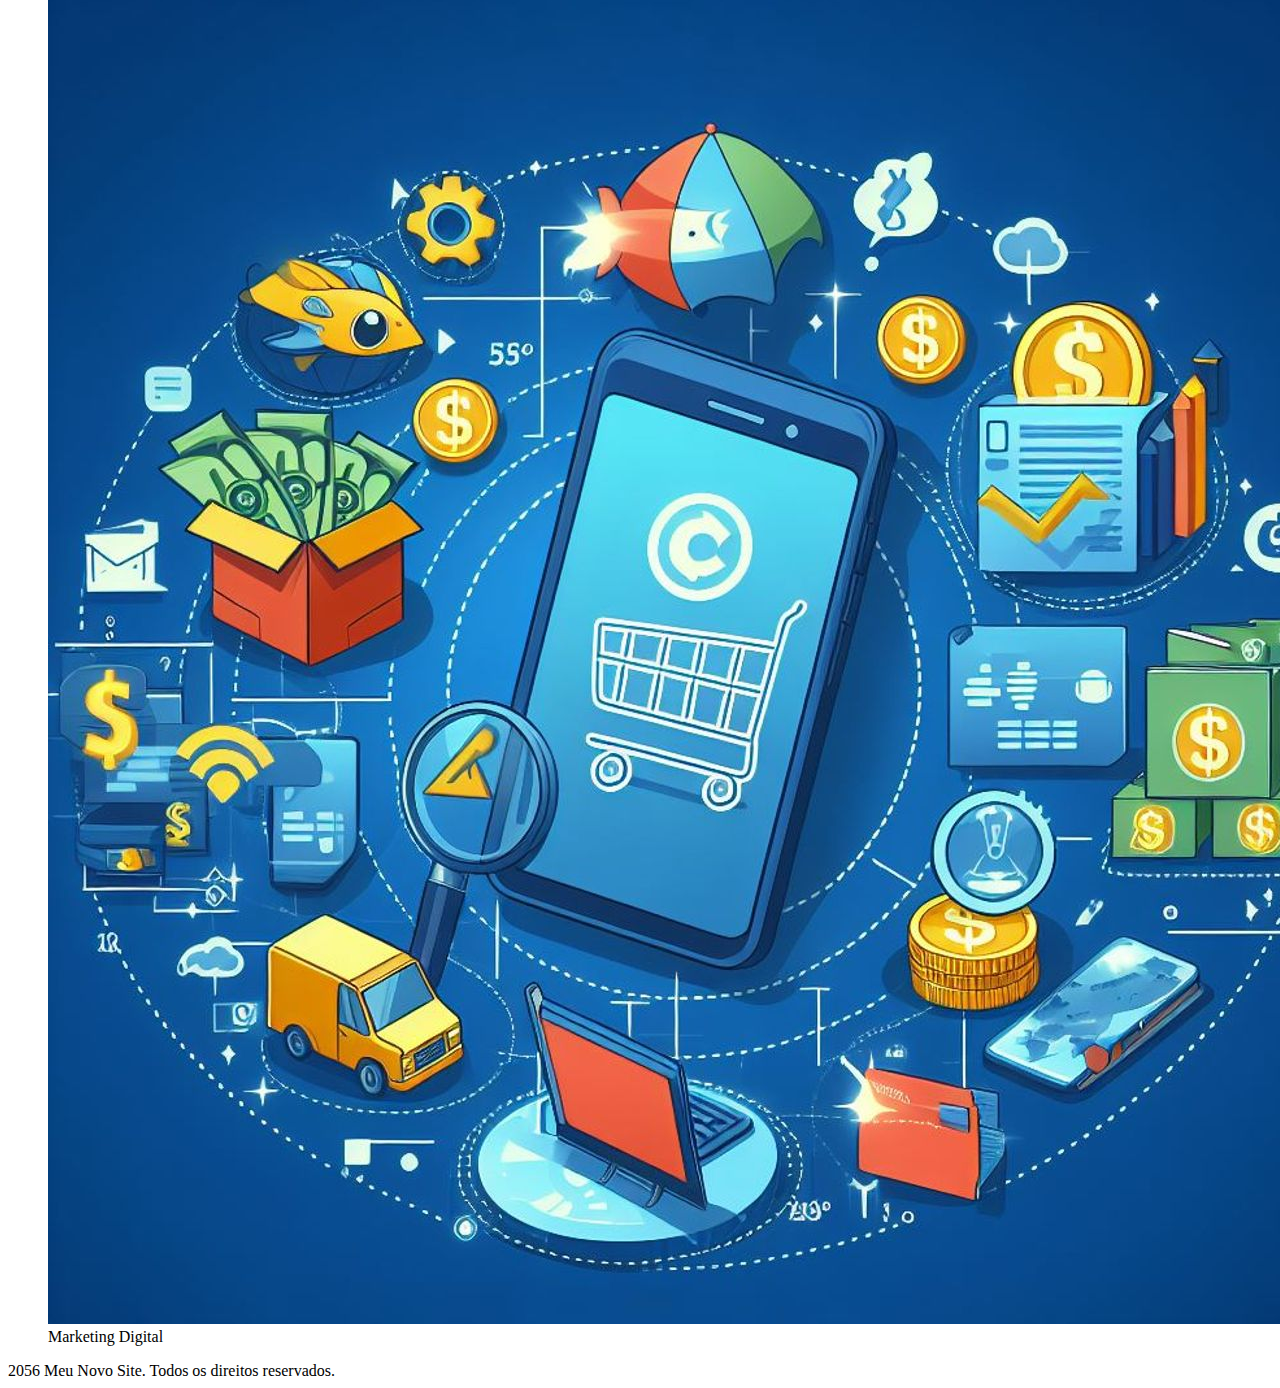
<file: Pojetos em HTML/Marketing digital/servicos.html>
<!DOCTYPE html>
<html lang="en">
<head>
    <meta charset="UTF-8">
    <meta name="viewport" content="width=device-width, initial-scale=1.0">
    <title>Document</title>
</head>
<body>
    <header>
        <h1>Nossos serviços</h1>

        <nav>
            <ul>
                <li><a href="index.html"></a></li>
                <li><a href="sobre.html"></a></li>
                <li><a href="servicos.html"></a></li>
            </ul>
        </nav>
    </header>

    <main>
        <section>
            <h2>Web Design</h2>

            <p>Lorem ipsum dolor sit amet consectetur adipisicing elit. Assumenda sequi, excepturi quidem iste magni ducimus facere. Laboriosam eos laborum voluptates, fuga asperiores facilis nulla facere ipsa rem quibusdam, veritatis quis eveniet consequatur aperiam. Accusantium natus soluta temporibus quibusdam sequi cum.</p>

            <figure>
                <img src="imagens/img1.jpeg" alt="">

                <figcaption>Web Design</figcaption>
            </figure>
        </section>

        <section>
            <h2>Desenvolvimento web</h2>

            <p>Lorem ipsum dolor sit, amet consectetur adipisicing elit. Eos eligendi placeat officia soluta facere corrupti quaerat aliquid. Reprehenderit doloribus eaque dolorum odit tempore qui non placeat animi repudiandae aperiam dolores blanditiis ex exercitationem, quasi reiciendis suscipit atque repellendus ea voluptas nemo est, id enim expedita minima. Tempore ea fugit delectus.</p>

            <figure>
                <img src="imagens/img2.jpeg" alt="">

                <figcaption>Desenvolvimento Web</figcaption>
            </figure>
        </section>

        <section>
            <h2>Marketing Digital</h2>

            <p>Lorem ipsum dolor, sit amet consectetur adipisicing elit. Nemo odit optio fugit dolor illum dolores, ducimus rem quas officiis atque dicta vel! Voluptatum ea corporis eveniet sint, alias recusandae adipisci veritatis corrupti cumque sed porro quas! Officiis tempore commodi consectetur.</p>

            <figure>
                <img src="imagens/img3.jpeg" alt="">

                <figcaption>Marketing Digital</figcaption>
            </figure>
        </section>
    </main>

    <footer>
        2056 Meu Novo Site. Todos os direitos reservados.
    </footer>
</body>
</html>
</file>
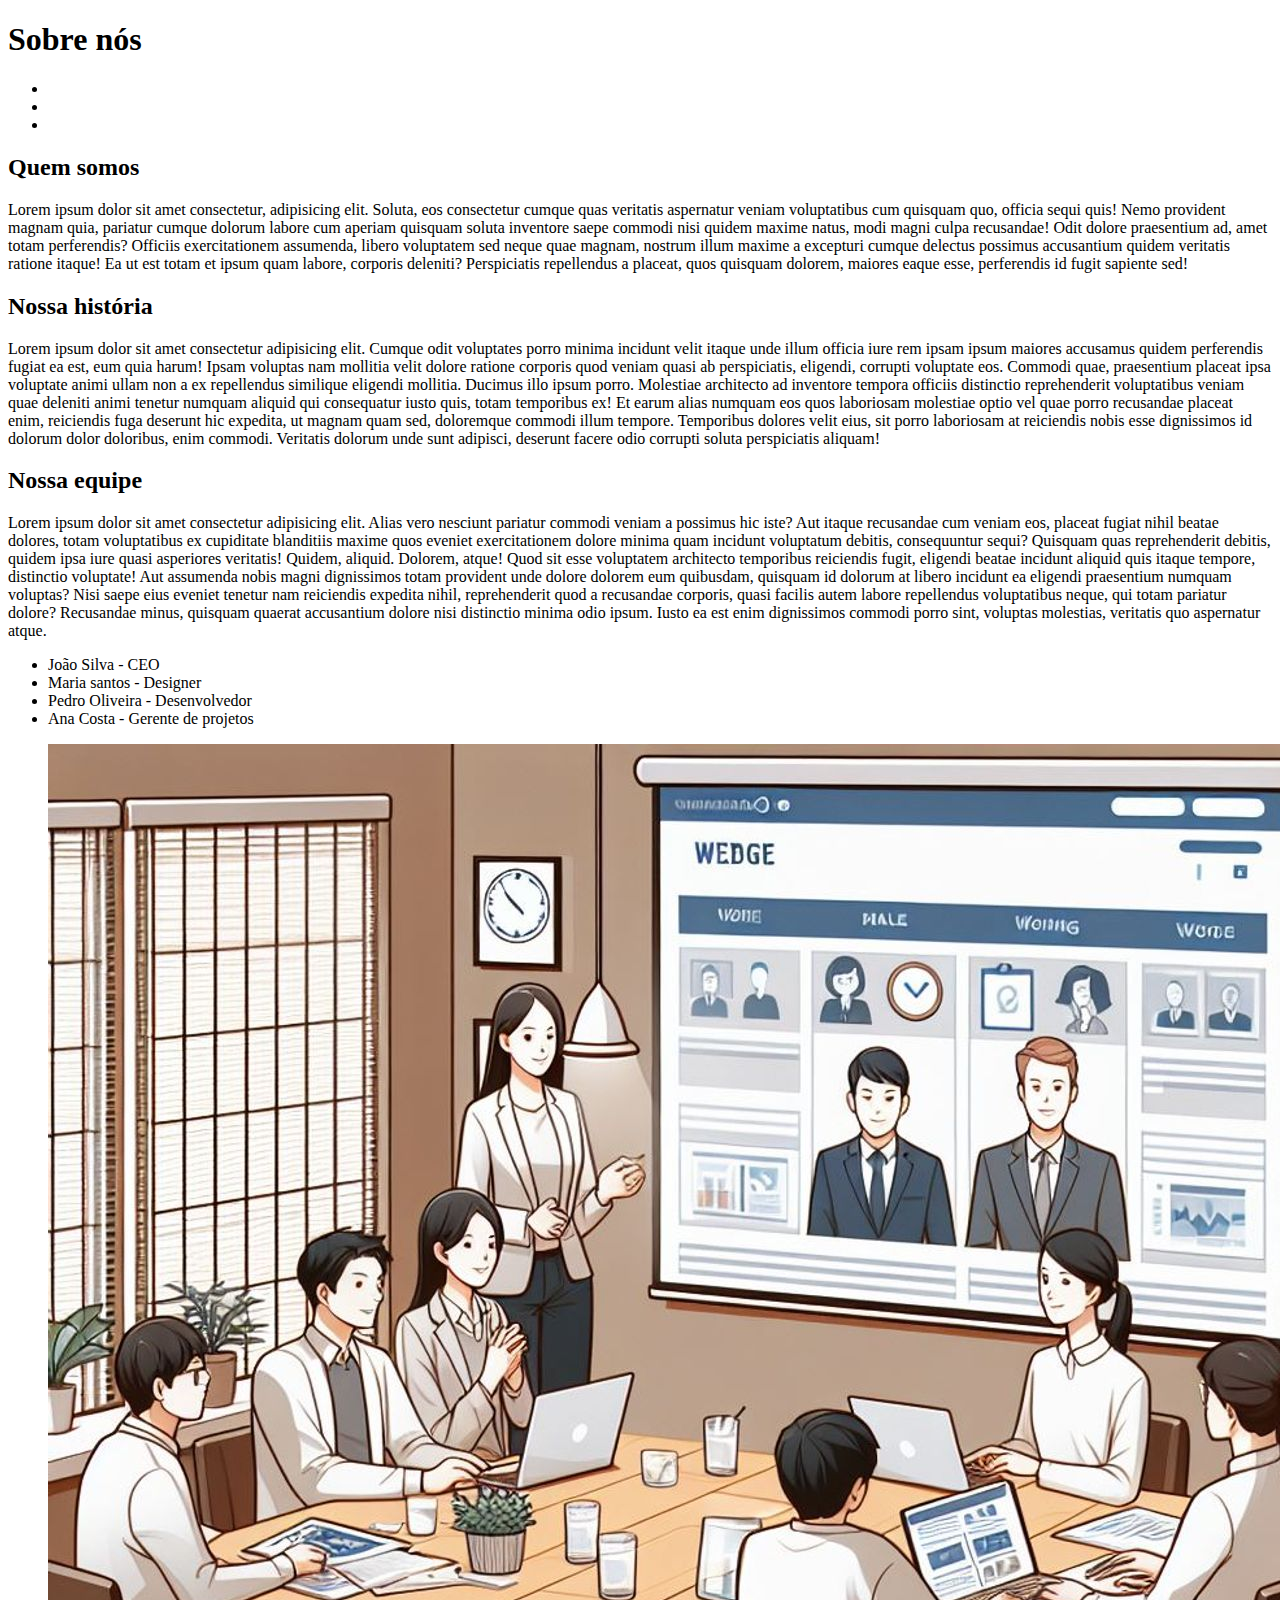
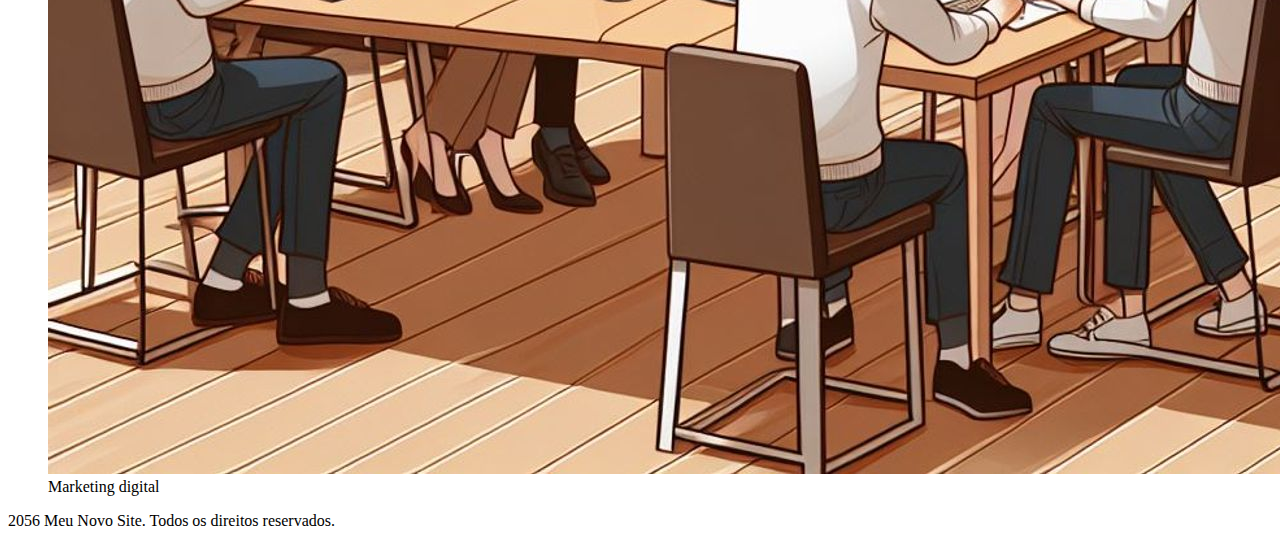
<file: Pojetos em HTML/Marketing digital/sobre.html>
<!DOCTYPE html>
<html lang="en">
<head>
    <meta charset="UTF-8">
    <meta name="viewport" content="width=device-width, initial-scale=1.0">
    <title>Document</title>
</head>
<body>
    <header>
        <h1>Sobre nós</h1>

        <nav>
            <ul>
                <li><a href="index.html"></a></li>
                <li><a href="sobre.html"></a></li>
                <li><a href="servicos.html"></a></li>
            </ul>
        </nav>
    </header>

    <main>
        <section>
            <h2>Quem somos</h2>
            <p>Lorem ipsum dolor sit amet consectetur, adipisicing elit. Soluta, eos consectetur cumque quas veritatis aspernatur veniam voluptatibus cum quisquam quo, officia sequi quis! Nemo provident magnam quia, pariatur cumque dolorum labore cum aperiam quisquam soluta inventore saepe commodi nisi quidem maxime natus, modi magni culpa recusandae! Odit dolore praesentium ad, amet totam perferendis? Officiis exercitationem assumenda, libero voluptatem sed neque quae magnam, nostrum illum maxime a excepturi cumque delectus possimus accusantium quidem veritatis ratione itaque! Ea ut est totam et ipsum quam labore, corporis deleniti? Perspiciatis repellendus a placeat, quos quisquam dolorem, maiores eaque esse, perferendis id fugit sapiente sed!</p>

        </section>

        <section>
            <h2>Nossa história</h2>

            <p>Lorem ipsum dolor sit amet consectetur adipisicing elit. Cumque odit voluptates porro minima incidunt velit itaque unde illum officia iure rem ipsam ipsum maiores accusamus quidem perferendis fugiat ea est, eum quia harum! Ipsam voluptas nam mollitia velit dolore ratione corporis quod veniam quasi ab perspiciatis, eligendi, corrupti voluptate eos. Commodi quae, praesentium placeat ipsa voluptate animi ullam non a ex repellendus similique eligendi mollitia. Ducimus illo ipsum porro. Molestiae architecto ad inventore tempora officiis distinctio reprehenderit voluptatibus veniam quae deleniti animi tenetur numquam aliquid qui consequatur iusto quis, totam temporibus ex! Et earum alias numquam eos quos laboriosam molestiae optio vel quae porro recusandae placeat enim, reiciendis fuga deserunt hic expedita, ut magnam quam sed, doloremque commodi illum tempore. Temporibus dolores velit eius, sit porro laboriosam at reiciendis nobis esse dignissimos id dolorum dolor doloribus, enim commodi. Veritatis dolorum unde sunt adipisci, deserunt facere odio corrupti soluta perspiciatis aliquam!</p>

        </section>

        <section>
            <h2>Nossa equipe</h2>
            <p>Lorem ipsum dolor sit amet consectetur adipisicing elit. Alias vero nesciunt pariatur commodi veniam a possimus hic iste? Aut itaque recusandae cum veniam eos, placeat fugiat nihil beatae dolores, totam voluptatibus ex cupiditate blanditiis maxime quos eveniet exercitationem dolore minima quam incidunt voluptatum debitis, consequuntur sequi? Quisquam quas reprehenderit debitis, quidem ipsa iure quasi asperiores veritatis! Quidem, aliquid. Dolorem, atque! Quod sit esse voluptatem architecto temporibus reiciendis fugit, eligendi beatae incidunt aliquid quis itaque tempore, distinctio voluptate! Aut assumenda nobis magni dignissimos totam provident unde dolore dolorem eum quibusdam, quisquam id dolorum at libero incidunt ea eligendi praesentium numquam voluptas? Nisi saepe eius eveniet tenetur nam reiciendis expedita nihil, reprehenderit quod a recusandae corporis, quasi facilis autem labore repellendus voluptatibus neque, qui totam pariatur dolore? Recusandae minus, quisquam quaerat accusantium dolore nisi distinctio minima odio ipsum. Iusto ea est enim dignissimos commodi porro sint, voluptas molestias, veritatis quo aspernatur atque.</p>

            <ul>
                <li>João Silva - CEO</li>
                <li>Maria santos - Designer</li>
                <li>Pedro Oliveira - Desenvolvedor</li>
                <li>Ana Costa - Gerente de projetos</li>
            </ul>

            <figure>
                <img src="./imagens/equipe.jpeg" alt="">

                <figcaption>
                    Marketing digital
                </figcaption>
            </figure>
        </section>
    </main>

    <footer>
        2056 Meu Novo Site. Todos os direitos reservados.
    </footer>
</body>
</html>
</file>
<file: Pojetos em HTML/Animações/style.css>
body{
    font-family: Arial, sans-serif;
}

header{
    margin-top: auto;
    margin-bottom: auto;
    margin-left: auto;
    margin-right: auto;
    padding-left: 20px;
    padding-top: 20px;
    padding-bottom: 20px;
    padding-right: 20px;
    text-align: center;
    color: white;
    background-color: aqua;
}

p{
    font-size: 25px;
    text-align: center;
}

.animacao1 {
    width: 100px;
    height: 100px;
    background-color: red;
    animation-name: animacao1;
    animation-duration: 3s;
    animation-iteration-count: infinite;
    animation-timing-function: ease-in-out;
    margin-top: auto;
    margin-bottom: auto;
    margin-left: auto;
    margin-right: auto;
  }

  @keyframes animacao1{
    0%{
        background-color: red;
    }
    50%{
        background-color: blue;
    }
    100%{
        background-color: red;
    }
  }

.animacao2{
    width: 100px;
    height: 100px;
    background-color: red;
    animation-name: animacao2;
    animation-duration: 5s;
    animation-iteration-count: infinite;
    animation-timing-function: ease-in-out;
    margin-top: auto;
    margin-bottom: auto;
    margin-left: auto;
    margin-right: auto;
}

@keyframes animacao2{
    0%{
        background-color: red;
    }
    25%{
        background-color: blue;
    }
    50%{
        background-color: green;
    }
    75%{
        background-color: yellow;
    }
    100%{
        background-color: red;
    }

    to{
        transform: rotate(0);
    }
    from{
        transform: rotate(360deg);
    }
  }

  .animacao3{
    width: 100px;
    height: 100px;
    background-color: red;
    animation-name: alternarLargura, mudarCor;
    animation-duration: 5s;
    animation-iteration-count: infinite;
    animation-timing-function: ease-in-out;
    animation-delay: 3s;
    animation-direction: alternate;
    margin-top: auto;
    margin-bottom: auto;
    margin-left: auto;
    margin-right: auto;
}

@keyframes alternarLargura{
    0% {
        width: 0%;
    }
    100% {
        width: 100%;
    }
}

@keyframes mudarCor{
    0%{
        background-color: red;
    }
    25%{
        background-color: blue;
    }
    50%{
        background-color: green;
    }
    75%{
        background-color: yellow;
    }
    100%{
        background-color: red;
    }
}
</file>
<file: Pojetos em HTML/Sabores do mundo/style.css>
body{
    font-family: Arial, sans-serif;
    background-color: rgb(249, 249, 249);
    color: rgb(51, 51, 51);
}

header{
    background-color: rgb(51, 51, 51);
    color: rgb(255, 255, 255);
    text-align: center;
    padding-left: 20px;
    padding-top: 20px;
    padding-bottom: 20px;
    padding-right: 20px;
}

h1{
    font-size: 36px;
    margin-bottom: 10px;
}

ul{
    list-style-type: none;
}

ul li{
    display: inline;
    margin-right: 20px;
}

a{
    text-decoration: none;
    color: rgb(255, 255, 255);
    font-size: 18px;
}

main{
    padding-left: 20px;
    padding-top: 20px;
    padding-bottom: 20px;
    padding-right: 20px;
}

section{
    margin-bottom: 40px;
}

article:hover{
    background-color: rgb(255, 255, 255);
    border-radius: 10px;
    box-shadow: 0 2px 4px rgba(0, 0, 0, 0.1);
    padding-left: 20px;
    padding-top: 20px;
    padding-bottom: 20px;
    padding-right: 20px;
    transform: translateY(-5px);
    transition: transform 0.3s ease-in-out;
}

h3{
    font-size: 24px;
    margin-bottom: 10px;
}

p{
    font-size: 16px;
}

img{
    width: 100%;
    border-radius: 8px;
    margin-bottom: 10px;
}

footer{
    background-color: rgb(51, 51, 51);
    color: rgb(255, 255, 255);
    padding-left: 20px;
    padding-top: 20px;
    padding-bottom: 20px;
    padding-right: 20px;
}

nav{
    background-color: rgb(51, 51, 51);
}

body{
    margin-top: 0;
    margin-right: 0;
    margin-bottom: 0;
    margin-left: 0;
    padding-top: 0;
    padding-right: 0;
    padding-bottom: 0;
    padding-left: 0;
}
</file>
<file: Pojetos em HTML/Finanças/style.css>
body{
    font-family: Arial, sans-serif;
    background-color: rgb(240, 240, 240);
    margin-top: 0;
    margin-right: 0;
    margin-bottom: 0;
    margin-left: 0;
    padding-top: 0;
    padding-right: 0;
    padding-bottom: 0;
    padding-left: 0;
}

header{
    background-color: rgb(0, 128, 128);
    color: #fff;
    padding-left: 20px;
    padding-top: 20px;
    padding-bottom: 20px;
    padding-right: 20px;
    text-align: center;
}

nav ul{
    list-style: none;
    margin-top: 0;
    margin-right: 0;
    margin-bottom: 0;
    margin-left: 0;
    padding-top: 0;
    padding-right: 0;
    padding-bottom: 0;
    padding-left: 0;
    display: flex;
    justify-content: center;
}

li{
    margin-right: 20px;
    display: inline-block;
    padding: 10px 20px;
    background-color: rgb(0, 100, 100);
    color:#fff;
    text-decoration: none;
    border-radius: 5px;
    background-color: 0.3s ease;
}

a{
    margin-right: 20px;
    display: inline-block;
    padding: 10px 20px;
    background-color: rgb(0, 100, 100);
    color:#fff;
    text-decoration: none;
    border-radius: 5px;
    background-color: 0.3s ease;
}

button:hover{
    background-color: rgb(0, 80, 80);
}
  
main{
  padding: 20px;
  text-align: center;
}
  
section{
    padding: 20px;
    text-align: center;
}
  
form{
    background-color:rgb(255, 255, 255) ;
    border-radius: 10px;
    box-shadow: 0px 0px 10px rgba(0, 0, 0, 0.1);
    max-width: 600px;
    margin-left: auto;
    margin-right: auto;
}
  
input {
    color:rgb(0, 128, 128) ;
    width: 100% ;
    padding: 20px;
    margin-bottom: 20px;
    border-radius: 5px;
    font-size: 16px;
    box-sizing: border-box;
    outline: none;
    border-color:rgb(0, 100, 100);
}
  
select{
    color:rgb(0, 128, 128) ;
    width: 100% ;
    padding: 20px;
    margin-bottom: 20px;
    border-radius: 5px;
    font-size: 16px;
    box-sizing: border-box;
    outline: none;
    border-color:rgb(0, 100, 100);
}

label{
    color:rgb(0, 128, 128) ;
    width: 100% ;
    padding: 20px;
    margin-bottom: 20px;
    border-radius: 5px;
    font-size: 16px;
    box-sizing: border-box;
    outline: none;
    border-color:rgb(0, 100, 100);
}

textarea{
    color:rgb(0, 128, 128) ;
    width: 100% ;
    padding: 20px;
    margin-bottom: 20px;
    border-radius: 5px;
    font-size: 16px;
    box-sizing: border-box;
    outline: none;
    border-color:rgb(0, 100, 100);
}

button{
    background-color: rgb(0, 128, 128);
    color: #fff;
    cursor: pointer;
    width: 100% ;
    padding: 20px;
    margin-bottom: 20px;
    border-radius: 5px;
    font-size: 16px;
    box-sizing: border-box;
  
}

button:hover{
    background-color: rgb(0, 100, 100);
  
}

footer{
    background-color:rgb(0, 128, 128) ;
    color: #fff;
    text-align: center;
    padding: 10px;
}
</file>
